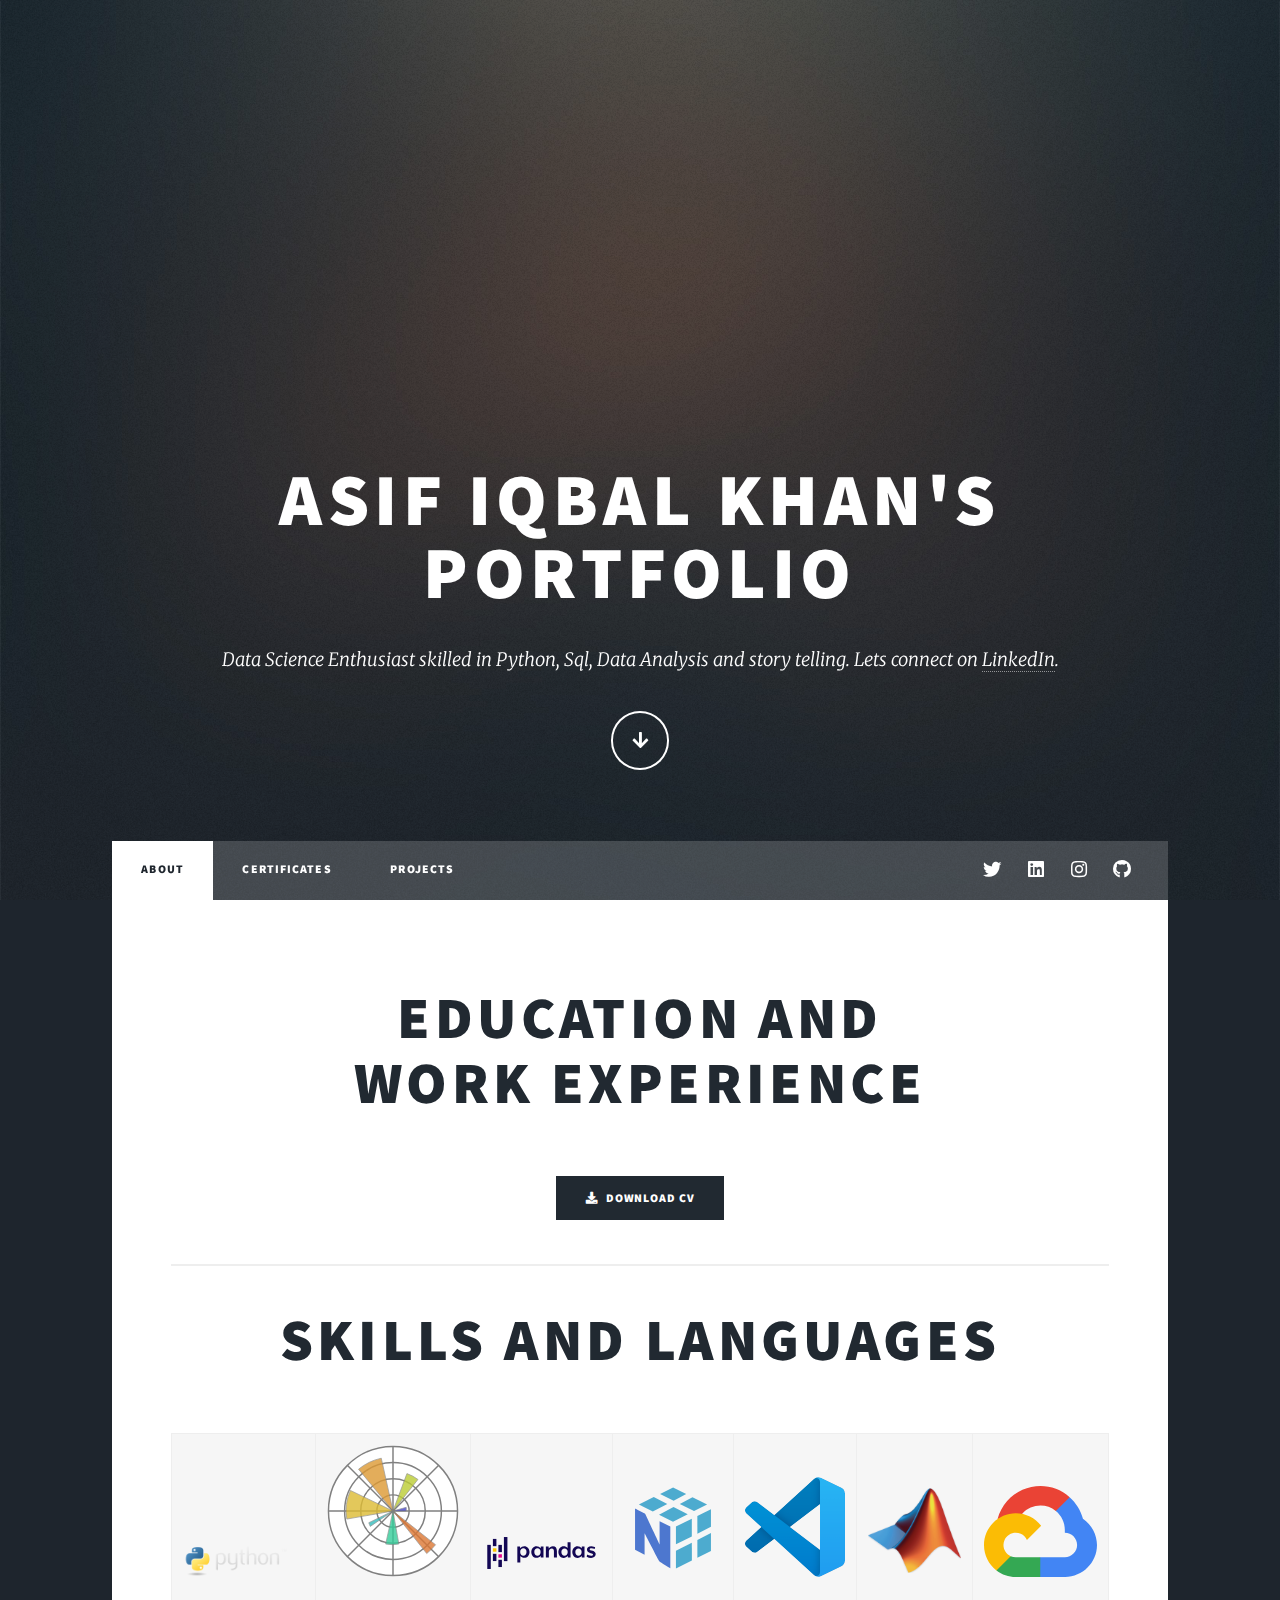
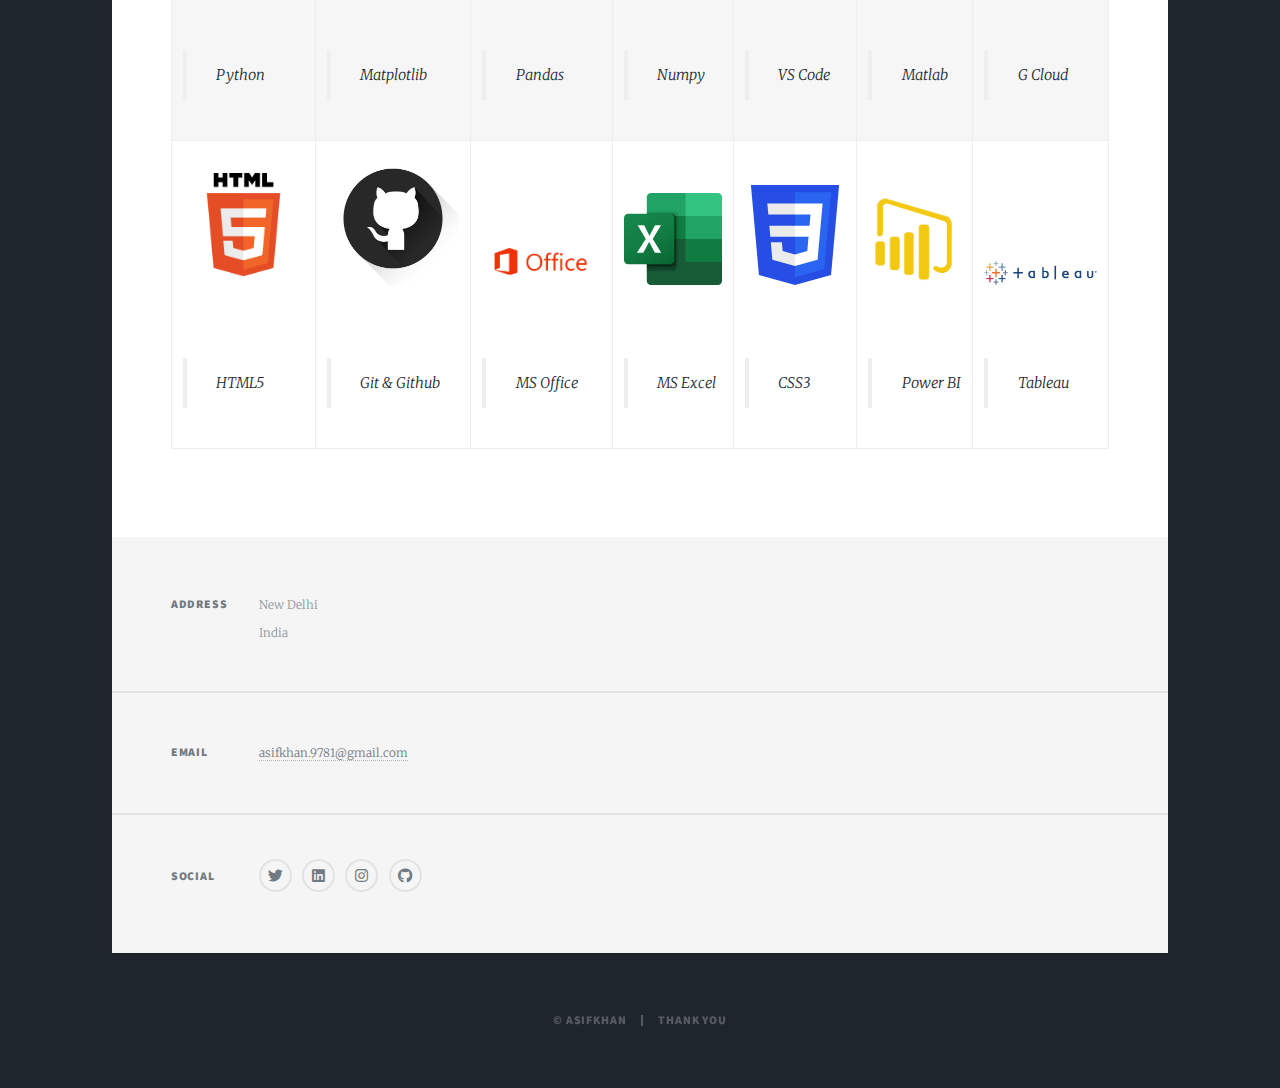
<file: index.html>
<!DOCTYPE HTML>

<html>
	<head>
		<title>ASIF the ENGINEER</title>
		<link rel="icon" type="image/x-icon" href="images/icons8-a-16.png">
		<meta charset="utf-8" />
		<meta name="viewport" content="width=device-width, initial-scale=1, user-scalable=no" />
		<link rel="stylesheet" href="assets/css/main.css" />
		<noscript><link rel="stylesheet" href="assets/css/noscript.css" /></noscript>
	</head>
	<body class="is-preload">

		<!-- Wrapper -->
			<div id="wrapper" class="fade-in">

				<!-- Intro -->
					<div id="intro">
						<h1>Asif Iqbal Khan's<br />
						Portfolio</h1>
						<p>Data Science Enthusiast skilled in Python, Sql, Data Analysis and story telling. Lets connect on <a href="https://www.linkedin.com/in/asif-khan-6b4931161/
							">LinkedIn</a>.<br />
						</a></p>
						<ul class="actions">
							<li><a href="#header" class="button icon solid solo fa-arrow-down scrolly">Continue</a></li>
						</ul>
					</div>

				<!-- Header -->
					<header id="header">
						<a href="index.html" class="logo">Profile</a>
					</header>

				<!-- Nav -->
					<nav id="nav">
						<ul class="links">
							<li class="active"><a href="index.html">About</a></li>
							<li><a href="certificates.html">Certificates</a></li>
							<li><a href="projects.html">Projects</a></li>
						</ul>
						<ul class="icons">
							<li><a href="https://twitter.com/9781Asifkhan" class="icon brands alt fa-twitter"><span class="label">Twitter</span></a></li>
							<li><a href="https://www.linkedin.com/in/asif-khan-6b4931161" class="icon brands alt fa-linkedin"><span class="label">linkedin</span></a></li>
							<li><a href="https://www.instagram.com/asifkhan.786/" class="icon brands alt fa-instagram"><span class="label">Instagram</span></a></li>
							<li><a href="https://github.com/ASIF-I-KHAN" class="icon brands alt fa-github"><span class="label">GitHub</span></a></li>
						</ul>
					</nav>

				<!-- Main -->
					<div id="main">

						<!-- Post -->
						<section class="post">
							<header class="major">
								<h1>Education and <br />
								Work Experience</h1>
							</header>
						    <p style="text-align:center;"> 
								<a href="https://drive.google.com/file/d/19KxwJ1ZksfQWFEI_hyEETud7KN73Kwyh/view?usp=sharing" target="_blank" class="button primary icon solid fa-download">Download CV</a>
							</p>
<hr>
						<section class="post">
							<header class="major">
								<h1>Skills and Languages <br />
								</h1>
							</header>	
						</section>	
						   <div class="table-wrapper">	 
						       <table class="alt">
								    <tr>
								       <td>
										  <a href="https://www.python.org/" target="_blank" class="image fit"><img src="images/python-logo.png" alt="" /><p style="text-align:centre;"></a>
										   <blockquote>Python</blockquote> 
											
									   </td>
								       <td>
										  <a href="https://matplotlib.org/" target="_blank" class="image fit"><img src="images/matplotlib-logo.svg" alt="" /><p style="text-align:centre;"></a> 
										  <blockquote>Matplotlib</blockquote>
									   </td>
								       <td>
										  <a href="https://pandas.pydata.org/" target="_blank" class="image fit"><img src="images/pandas-logo.svg" alt="" /><p style="text-align:centre;"></a> 
											<blockquote>Pandas</blockquote>
									   </td>
								       <td> 
										  <a href="https://numpy.org//" target="_blank" class="image fit"><img src="images/numpy-logo.svg" alt="" /><p style="text-align:centre;"></a> 
											<blockquote>Numpy</blockquote>
									   </td>
									   <td> 
										  <a href="https://code.visualstudio.com/" target="_blank" class="image fit"><img src="images/visual-studio-code.svg" alt="" /><p style="text-align:centre;"></a> 
											<blockquote>VS Code</blockquote>
									  </td>
									  <td>
										  <a href="https://in.mathworks.com/?s_tid=gn_logo" target="_blank" class="image fit"><img src="images/matlab-logo.png" alt="" /><p style="text-align:centre;"></a> 
											<blockquote>Matlab</blockquote>
									  </td>  
									  <td>
										<a href="https://cloud.google.com/" target="_blank" class="image fit"><img src="images/googlecloud-logo.svg" alt="" /><p style="text-align:centre;"></a> 
											<blockquote>G Cloud</blockquote>
									</td>
								    </tr>


								    <tr>
								      <td>
										<a href="https://html.com/document/" target="_blank" class="image fit"><img src="images/html-logo.png" alt="" /><p style="text-align:centre;"></a>
											<blockquote>HTML5</blockquote> 
									  </td>
								      <td>
										<a href="https://github.com/about" target="_blank" class="image fit"><img src="images/github-logo.png" alt="" /><p style="text-align:centre;"></a>
											<blockquote>Git &amp; Github</blockquote> 
									  </td>
								      <td>
										<a href="https://www.office.com/" target="_blank" class="image fit"><img src="images/office-logo.png" alt="" /><p style="text-align:centre;"></a> 
											<blockquote>MS Office</blockquote>
									  </td>
									  <td>
										<a href="https://www.microsoft.com/en-us/microsoft-365/excel" target="_blank" class="image fit"><img src="images/excel-logo.svg" alt="" /><p style="text-align:centre;"></a> 
											<blockquote>MS Excel</blockquote>
									  </td>
									  <td>
										<a href="https://www.css3.info/" target="_blank" class="image fit"><img src="images/css3-logo.svg" alt="" /><p style="text-align:centre;"></a> 
											<blockquote>CSS3</blockquote>
									  </td>
									  <td>
										<a href="https://powerbi.microsoft.com/en-us/" target="_blank" class="image fit"><img src="images/Powerbi-logo.png" alt="" /><p style="text-align:centre;"></a> 
											<blockquote>Power BI</blockquote>
									  </td>
									  <td>
										<a href="https://www.tableau.com/" target="_blank" class="image fit"><img src="images/Tableau-logo.png" alt="" /><p style="text-align:centre;"></a>
											 <blockquote>Tableau</blockquote>
									  </td>
								    </tr>
							    </table>
							</div>	

					</div>

				<!-- Footer -->
					<footer id="footer">
						<section class="split contact">
							<section class="alt">
								<h3>Address</h3>
								<p>New Delhi <br />
									India</p>
							</section>
							
							<section>
								<h3>Email</h3>
								<p><a href="#">asifkhan.9781@gmail.com</a></p>
							</section>
							<section>
								<h3>Social</h3>
								<ul class="icons alt">
									<li><a href="https://twitter.com/9781Asifkhan" class="icon brands alt fa-twitter"><span class="label">Twitter</span></a></li>
									<li><a href="https://www.linkedin.com/in/asif-khan-6b4931161" class="icon brands alt fa-linkedin"><span class="label">linkedin</span></a></li>
									<li><a href="https://www.instagram.com/asifkhan.786/" class="icon brands alt fa-instagram"><span class="label">Instagram</span></a></li>
									<li><a href="https://github.com/ASIF-I-KHAN" class="icon brands alt fa-github"><span class="label">GitHub</span></a></li>
								</ul>
							</section>
						</section>
					</footer>

					<div id="copyright">
						<ul><li>&copy; Asifkhan</li><li>Thank You </a></li></ul>
					</div>
					

			</div>

		<!-- Scripts -->
			<script src="assets/js/jquery.min.js"></script>
			<script src="assets/js/jquery.scrollex.min.js"></script>
			<script src="assets/js/jquery.scrolly.min.js"></script>
			<script src="assets/js/browser.min.js"></script>
			<script src="assets/js/breakpoints.min.js"></script>
			<script src="assets/js/util.js"></script>
			<script src="assets/js/main.js"></script>

	</body>
</html>
</file>
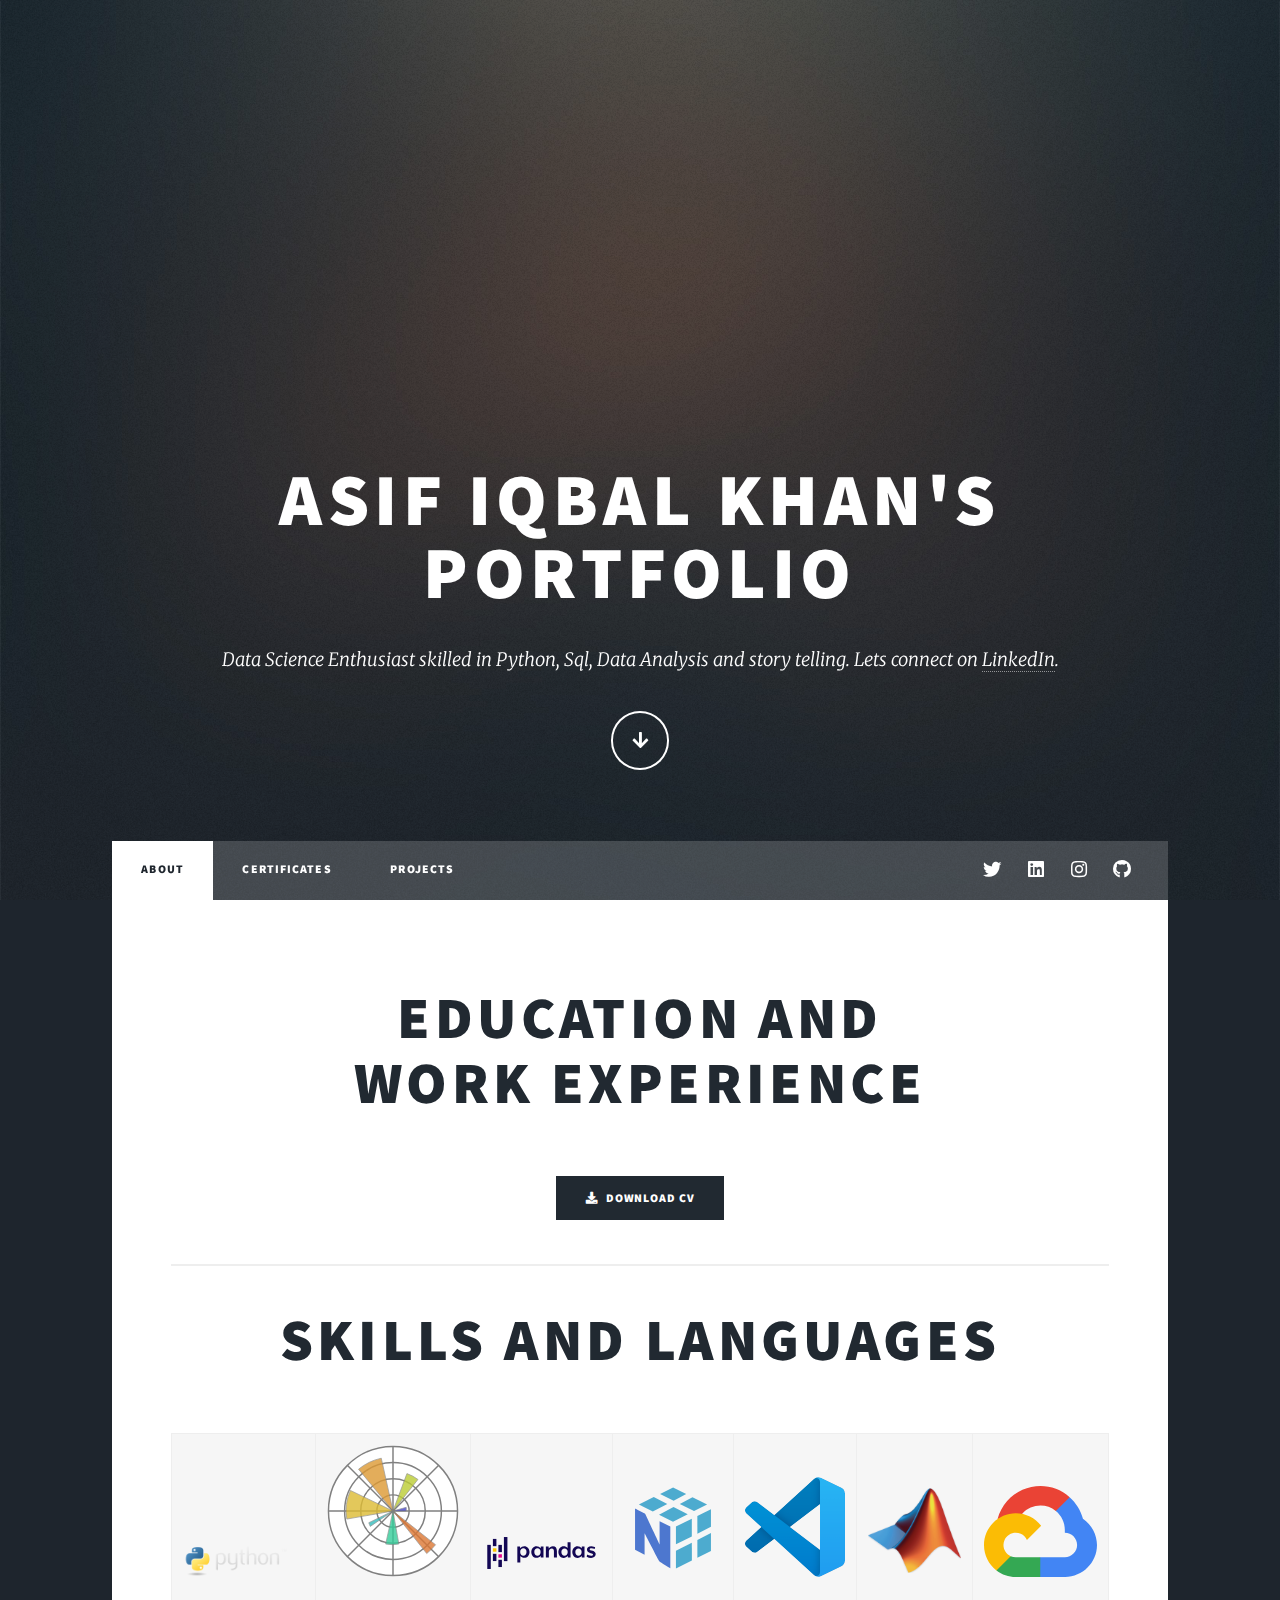
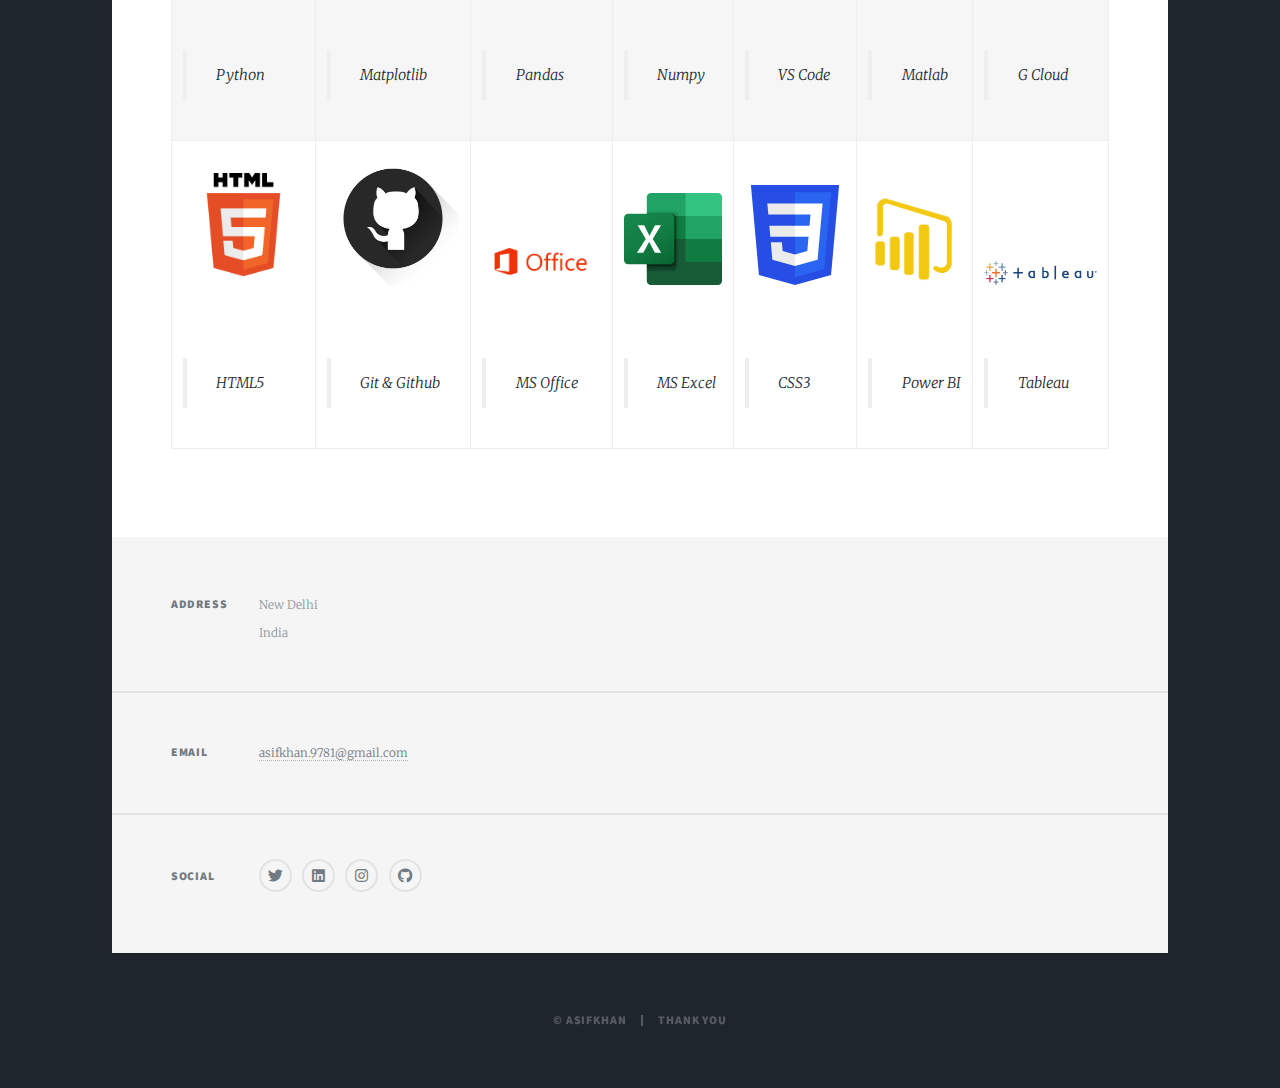
<file: about.html>
<!DOCTYPE HTML>

<html>
	<head>
		<title>ASIF the ENGINEER</title>
		<link rel="icon" type="image/x-icon" href="images/icons8-a-16.png">
		<meta charset="utf-8" />
		<meta name="viewport" content="width=device-width, initial-scale=1, user-scalable=no" />
		<link rel="stylesheet" href="assets/css/main.css" />
		<noscript><link rel="stylesheet" href="assets/css/noscript.css" /></noscript>
	</head>
	<body class="is-preload">

		<!-- Wrapper -->
			<div id="wrapper" class="fade-in">

				<!-- Intro -->
					<div id="intro">
						<h1>Asif Iqbal Khan's<br />
						Portfolio</h1>
						<p>Data Science Enthusiast skilled in Python, Sql, Data Analysis and story telling. Lets connect on <a href="https://www.linkedin.com/in/asif-khan-6b4931161/
							">LinkedIn</a>.<br />
						</a></p>
						<ul class="actions">
							<li><a href="#header" class="button icon solid solo fa-arrow-down scrolly">Continue</a></li>
						</ul>
					</div>

				<!-- Header -->
					<header id="header">
						<a href="about.html" class="logo">Profile</a>
					</header>

				<!-- Nav -->
					<nav id="nav">
						<ul class="links">
							<li class="active"><a href="about.html">About</a></li>
							<li><a href="certificates.html">Certificates</a></li>
							<li><a href="projects.html">Projects</a></li>
						</ul>
						<ul class="icons">
							<li><a href="https://twitter.com/9781Asifkhan" class="icon brands alt fa-twitter"><span class="label">Twitter</span></a></li>
							<li><a href="https://www.linkedin.com/in/asif-khan-6b4931161" class="icon brands alt fa-linkedin"><span class="label">linkedin</span></a></li>
							<li><a href="https://www.instagram.com/asifkhan.786/" class="icon brands alt fa-instagram"><span class="label">Instagram</span></a></li>
							<li><a href="https://github.com/ASIF-I-KHAN" class="icon brands alt fa-github"><span class="label">GitHub</span></a></li>
						</ul>
					</nav>

				<!-- Main -->
					<div id="main">

						<!-- Post -->
						<section class="post">
							<header class="major">
								<h1>Education and <br />
								Work Experience</h1>
							</header>
						    <p style="text-align:center;"> 
								<a href="https://drive.google.com/file/d/19KxwJ1ZksfQWFEI_hyEETud7KN73Kwyh/view?usp=sharing" target="_blank" class="button primary icon solid fa-download">Download CV</a>
							</p>
<hr>
						<section class="post">
							<header class="major">
								<h1>Skills and Languages <br />
								</h1>
							</header>	
						</section>	
						   <div class="table-wrapper">	 
						       <table class="alt">
								    <tr>
								       <td>
										  <a href="https://www.python.org/" target="_blank" class="image fit"><img src="images/python-logo.png" alt="" /><p style="text-align:centre;"></a>
										   <blockquote>Python</blockquote> 
											
									   </td>
								       <td>
										  <a href="https://matplotlib.org/" target="_blank" class="image fit"><img src="images/matplotlib-logo.svg" alt="" /><p style="text-align:centre;"></a> 
										  <blockquote>Matplotlib</blockquote>
									   </td>
								       <td>
										  <a href="https://pandas.pydata.org/" target="_blank" class="image fit"><img src="images/pandas-logo.svg" alt="" /><p style="text-align:centre;"></a> 
											<blockquote>Pandas</blockquote>
									   </td>
								       <td> 
										  <a href="https://numpy.org//" target="_blank" class="image fit"><img src="images/numpy-logo.svg" alt="" /><p style="text-align:centre;"></a> 
											<blockquote>Numpy</blockquote>
									   </td>
									   <td> 
										  <a href="https://code.visualstudio.com/" target="_blank" class="image fit"><img src="images/visual-studio-code.svg" alt="" /><p style="text-align:centre;"></a> 
											<blockquote>VS Code</blockquote>
									  </td>
									  <td>
										  <a href="https://in.mathworks.com/?s_tid=gn_logo" target="_blank" class="image fit"><img src="images/matlab-logo.png" alt="" /><p style="text-align:centre;"></a> 
											<blockquote>Matlab</blockquote>
									  </td>  
									  <td>
										<a href="https://cloud.google.com/" target="_blank" class="image fit"><img src="images/googlecloud-logo.svg" alt="" /><p style="text-align:centre;"></a> 
											<blockquote>G Cloud</blockquote>
									</td>
								    </tr>


								    <tr>
								      <td>
										<a href="https://html.com/document/" target="_blank" class="image fit"><img src="images/html-logo.png" alt="" /><p style="text-align:centre;"></a>
											<blockquote>HTML5</blockquote> 
									  </td>
								      <td>
										<a href="https://github.com/about" target="_blank" class="image fit"><img src="images/github-logo.png" alt="" /><p style="text-align:centre;"></a>
											<blockquote>Git &amp; Github</blockquote> 
									  </td>
								      <td>
										<a href="https://www.office.com/" target="_blank" class="image fit"><img src="images/office-logo.png" alt="" /><p style="text-align:centre;"></a> 
											<blockquote>MS Office</blockquote>
									  </td>
									  <td>
										<a href="https://www.microsoft.com/en-us/microsoft-365/excel" target="_blank" class="image fit"><img src="images/excel-logo.svg" alt="" /><p style="text-align:centre;"></a> 
											<blockquote>MS Excel</blockquote>
									  </td>
									  <td>
										<a href="https://www.css3.info/" target="_blank" class="image fit"><img src="images/css3-logo.svg" alt="" /><p style="text-align:centre;"></a> 
											<blockquote>CSS3</blockquote>
									  </td>
									  <td>
										<a href="https://powerbi.microsoft.com/en-us/" target="_blank" class="image fit"><img src="images/Powerbi-logo.png" alt="" /><p style="text-align:centre;"></a> 
											<blockquote>Power BI</blockquote>
									  </td>
									  <td>
										<a href="https://www.tableau.com/" target="_blank" class="image fit"><img src="images/Tableau-logo.png" alt="" /><p style="text-align:centre;"></a>
											 <blockquote>Tableau</blockquote>
									  </td>
								    </tr>
							    </table>
							</div>	

					</div>

				<!-- Footer -->
					<footer id="footer">
						<section class="split contact">
							<section class="alt">
								<h3>Address</h3>
								<p>New Delhi <br />
									India</p>
							</section>
							
							<section>
								<h3>Email</h3>
								<p><a href="#">asifkhan.9781@gmail.com</a></p>
							</section>
							<section>
								<h3>Social</h3>
								<ul class="icons alt">
									<li><a href="https://twitter.com/9781Asifkhan" class="icon brands alt fa-twitter"><span class="label">Twitter</span></a></li>
									<li><a href="https://www.linkedin.com/in/asif-khan-6b4931161" class="icon brands alt fa-linkedin"><span class="label">linkedin</span></a></li>
									<li><a href="https://www.instagram.com/asifkhan.786/" class="icon brands alt fa-instagram"><span class="label">Instagram</span></a></li>
									<li><a href="https://github.com/ASIF-I-KHAN" class="icon brands alt fa-github"><span class="label">GitHub</span></a></li>
								</ul>
							</section>
						</section>
					</footer>

					<div id="copyright">
						<ul><li>&copy; Asifkhan</li><li>Thank You </a></li></ul>
					</div>
					

			</div>

		<!-- Scripts -->
			<script src="assets/js/jquery.min.js"></script>
			<script src="assets/js/jquery.scrollex.min.js"></script>
			<script src="assets/js/jquery.scrolly.min.js"></script>
			<script src="assets/js/browser.min.js"></script>
			<script src="assets/js/breakpoints.min.js"></script>
			<script src="assets/js/util.js"></script>
			<script src="assets/js/main.js"></script>

	</body>
</html>
</file>
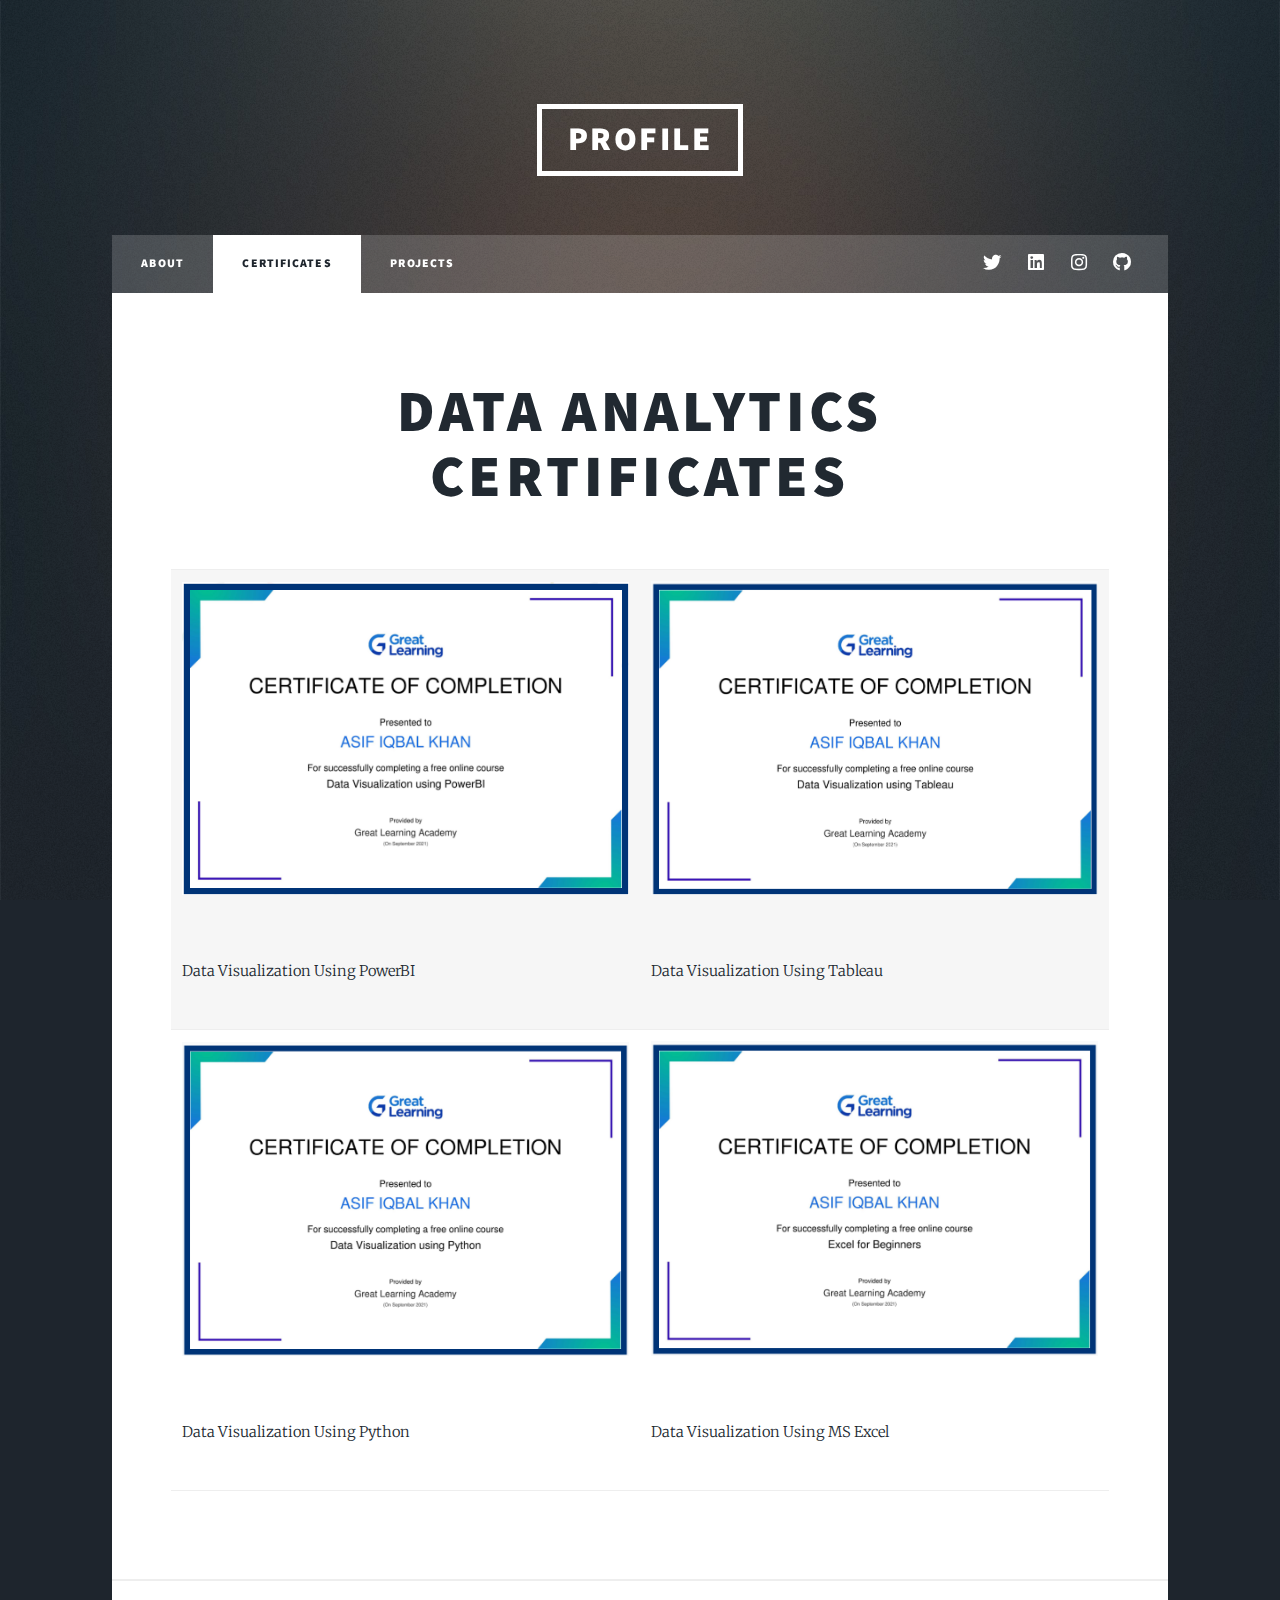
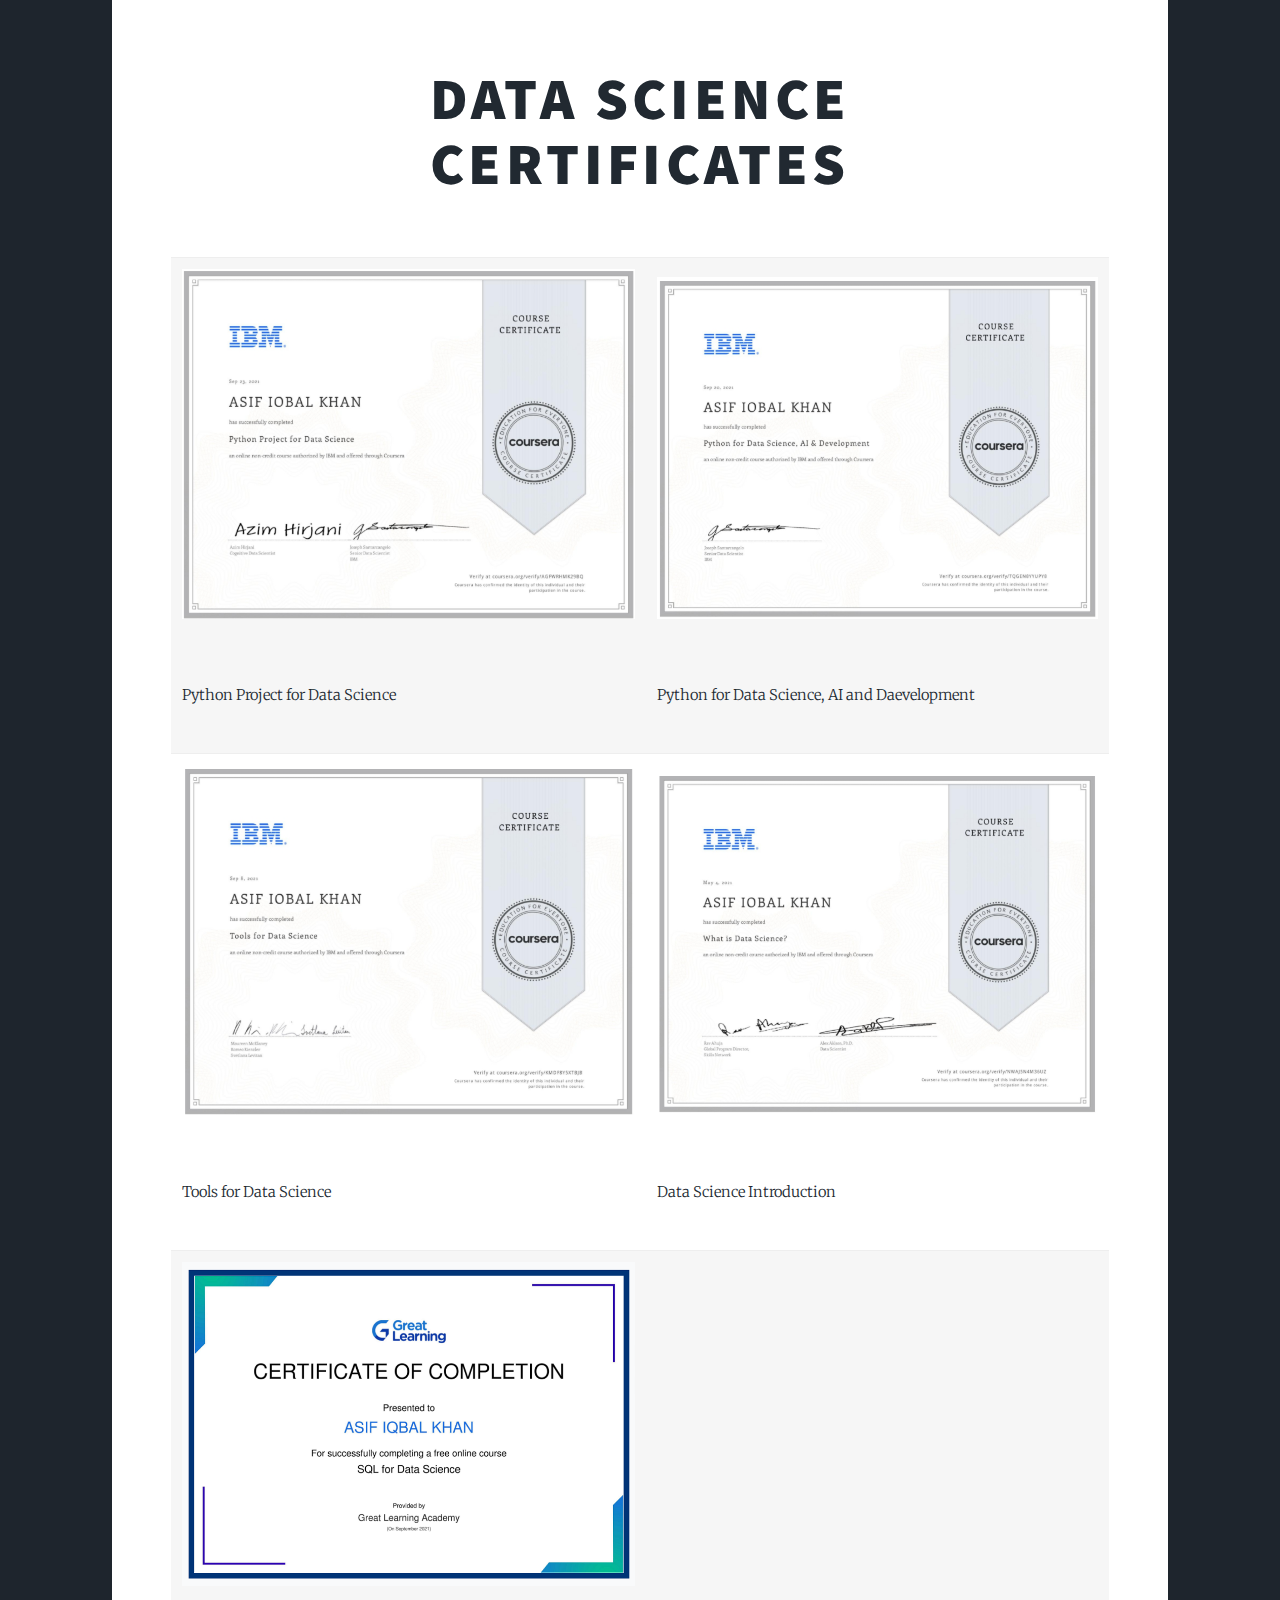
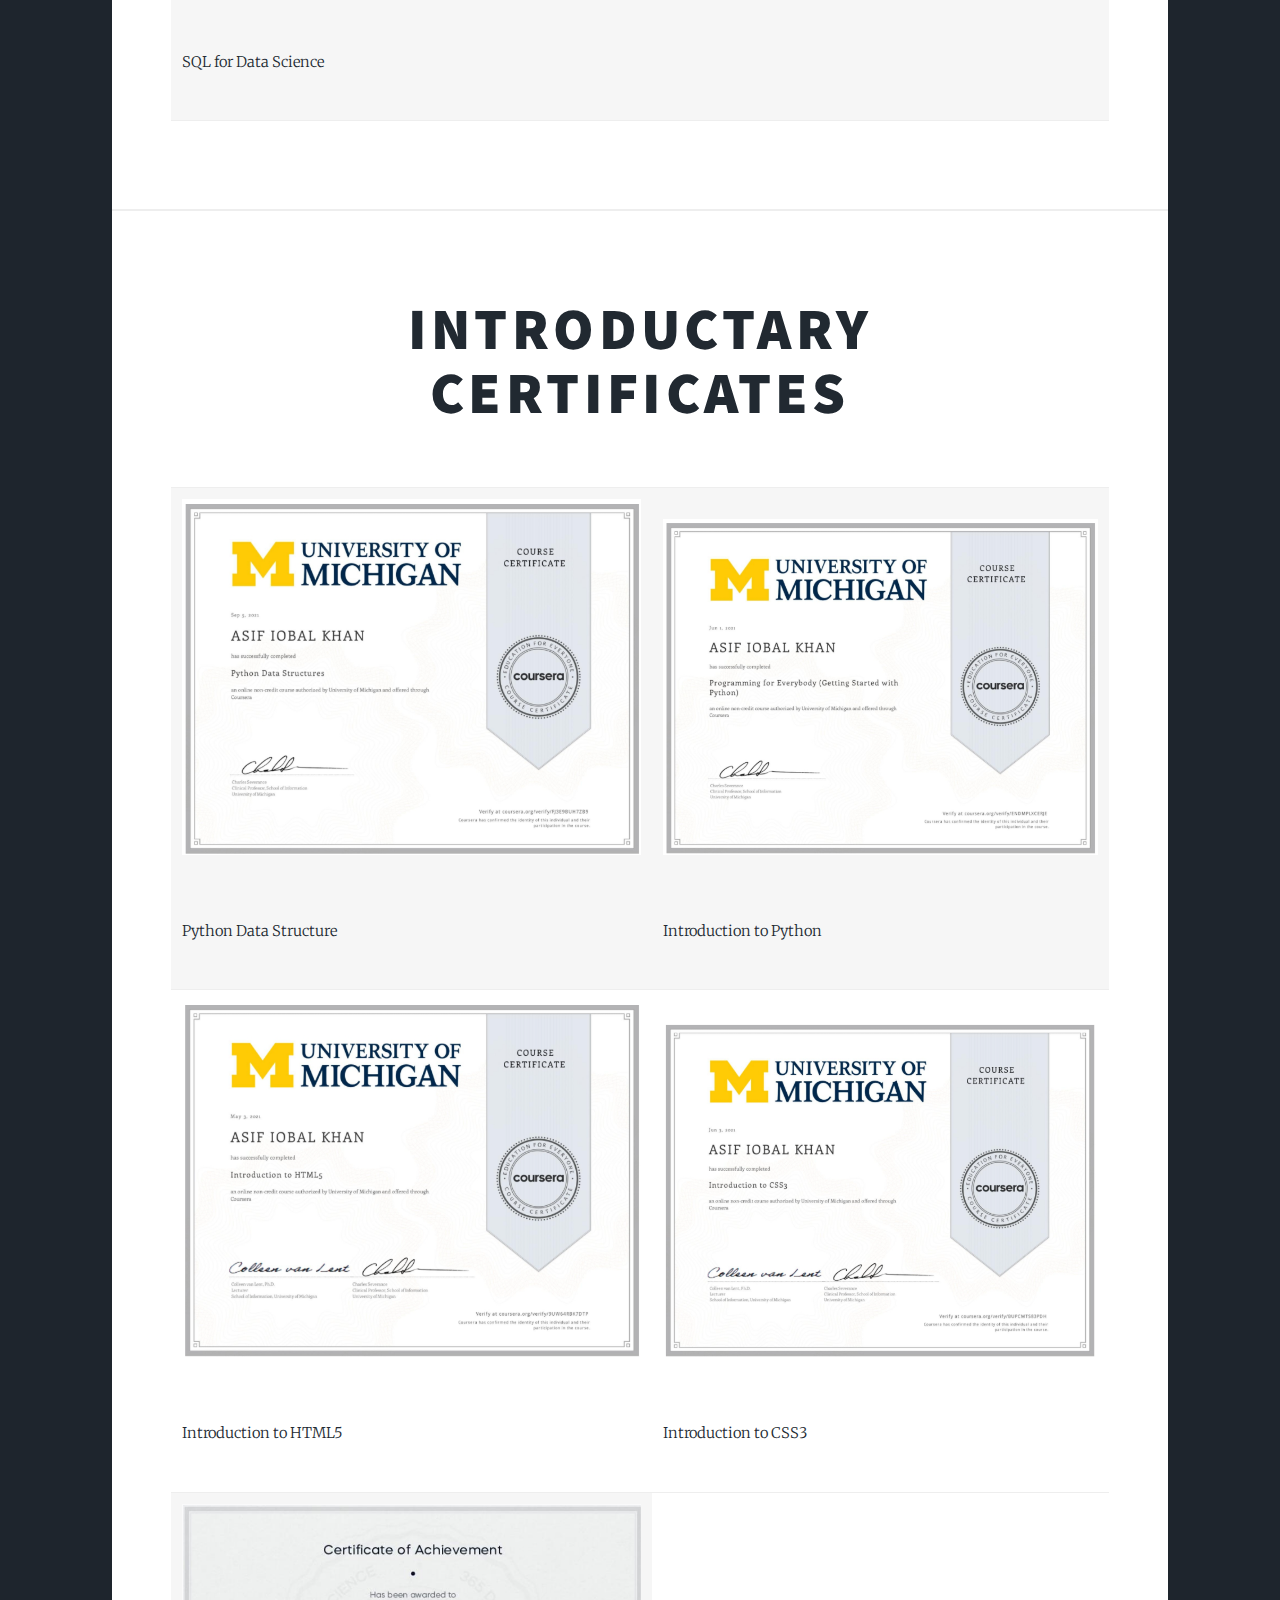
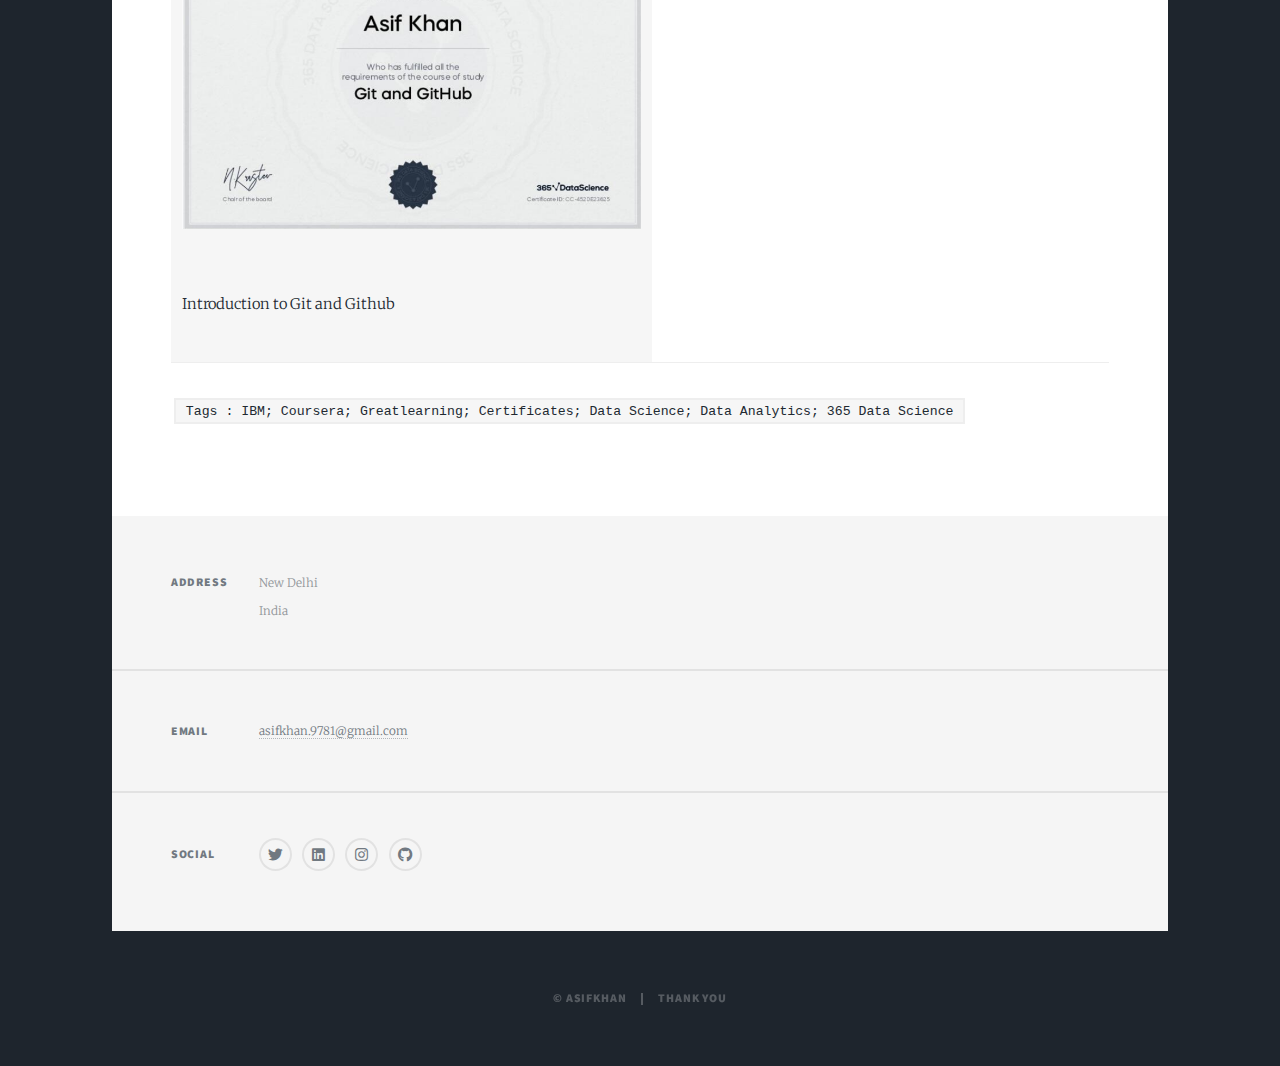
<file: certificates.html>
<!DOCTYPE HTML>
<html>
	<head>
		<title>Certificates of Asif Iqbal KHAN</title>
		<link rel="icon" type="image/x-icon" href="images/icons8-a-16.png">
		<meta charset="utf-8" />
		<meta name="viewport" content="width=device-width, initial-scale=1, user-scalable=no" />
		<link rel="stylesheet" href="assets/css/main.css" />
		<noscript><link rel="stylesheet" href="assets/css/noscript.css" /></noscript>
	</head>
	<body class="is-preload">

		<!-- Wrapper -->
			<div id="wrapper">

				<!-- Header -->
					<header id="header">
						<a href="index.html" class="logo">Profile</a>
					</header>

				<!-- Nav -->
					<nav id="nav">
						<ul class="links">
							<li><a href="index.html">About</a></li>
							<li class="active"><a href="certificates.html">Certificates</a></li>
							<li><a href="projects.html">Projects</a></li>
						</ul>
						<ul class="icons">
							<li><a href="https://twitter.com/9781Asifkhan" class="icon brands alt fa-twitter"><span class="label">Twitter</span></a></li>
							<li><a href="https://www.linkedin.com/in/asif-khan-6b4931161" class="icon brands alt fa-linkedin"><span class="label">linkedin</span></a></li>
							<li><a href="https://www.instagram.com/asifkhan.786/" class="icon brands alt fa-instagram"><span class="label">Instagram</span></a></li>
							<li><a href="https://github.com/ASIF-I-KHAN" class="icon brands alt fa-github"><span class="label">GitHub</span></a></li>
						</ul>
					</nav>

				<!-- Main -->
					<div id="main">

						<!-- Post -->
							<section class="post">
								<header class="major">
									
									<h1>Data Analytics<br />
									 Certificates</h1>
									<p> </p>
								</header>
								
								   				 
								 <table>
										<tbody>
										<tr>
										<td><a href="https://olympus1.mygreatlearning.com/course_certificate/VLEIFHKX" target="_blank" class="image main"><img src="images/datavisualizationusingpowerbi.png" alt="" /></a>
											<p> Data Visualization Using PowerBI </p>
										</td>
										<td><a href="https://olympus1.mygreatlearning.com/course_certificate/ACEPWURT" target="_blank" class="image main"><img src="images/datavisualizationusingtableau.png" alt="" /></a>
											<p> Data Visualization Using Tableau </p>
										</td>
										</tr>
										<tr>
										<td><a href="https://olympus1.mygreatlearning.com/course_certificate/OERMTDSO" target="_blank" class="image main"><img src="images/datavisualizationusingpython.png" alt="" /></a>
											<p> Data Visualization Using Python  </p>
										</td>
										<td><a href="https://olympus1.mygreatlearning.com/course_certificate/QGHOYWYL" target="_blank" class="image main"><img src="images/msexcel.png" alt="" /></a>
											<p> Data Visualization Using MS Excel  </p></td>
										</tr>
										
										</tbody>
									</table>		
							</section>
                        <!-- Post -->
							<section class="post">
								<header class="major">
									
									<h1>Data Science<br />
									 Certificates</h1>
									<p> </p>
								</header>
								
								   				 
								 <table>
										<tbody>
										<tr>
										<td><a href="https://coursera.org/share/c3cd242a4743d6ff133937347debb322" target="_blank" class="image main"><img src="images/pythonprojectfordatascience.png" alt="" /></a>
											<p> Python Project for Data Science </p>
										</td>
										<td><a href="https://coursera.org/share/bde61e6a8bf787391c611cd8d1c2cf48" target="_blank" class="image main"><img src="images/pythonfordsai.png" alt="" /></a>
											<p> Python for Data Science, AI and Daevelopment </p>
										</td>
										</tr>
										<tr>
										<td><a href="https://coursera.org/share/2f84822437fc518cda90ab99e95f7768" target="_blank" class="image main"><img src="images/toolsfords.png" alt="" /></a>
											<p> Tools for Data Science  </p>
										</td>
										<td><a href="https://coursera.org/share/ebc651d19aac7c7d0825c5da3cf7e445" target="_blank" class="image main"><img src="images/dsintro.png" alt="" /></a>
											<p> Data Science Introduction  </p></td>
										</tr>
										<tr>
										<td><a href="https://olympus1.mygreatlearning.com/course_certificate/KMPZCTQR" target="_blank" class="image main"><img src="images/sqlfords.png" alt="" /></a>
											<p> SQL for Data Science   </p></td>
										<td>&nbsp;</td>
										</tr>
										</tbody>
									</table>		
							</section>
						<!-- Post -->
						<section class="post">
							<header class="major">
								
								<h1>Introductary<br />
								 Certificates</h1>
								<p> </p>
							</header>
							
												
							 <table>
									<tbody>
									<tr>
									<td><a href="https://coursera.org/share/b17910c1ceb217fbf596f159bc193338" target="_blank" class="image main"><img src="images/pythondatastructure.png" alt="" /></a>
										<p> Python Data Structure </p>
									</td>
									<td><a href="https://coursera.org/share/6a4254fa24b77a43b67a31a2331af296" target="_blank" class="image main"><img src="images/intropython.png" alt="" /></a>
										<p> Introduction to Python </p>
									</td>
									</tr>
									<tr>
									<td><a href="https://coursera.org/share/2f0bd3a590a1e59d835c1c5285e8fe15" target="_blank" class="image main"><img src="images/introhtml.png" alt="" /></a>
										<p> Introduction to HTML5  </p> 
									</td>
									<td><a href="https://coursera.org/share/ebc651d19aac7c7d0825c5da3cf7e445" target="_blank" class="image main"><img src="images/introcss.png" alt="" /></a>
										<p> Introduction to CSS3  </p>
									</td>
									</tr>
									<td><a href="https://learn.365datascience.com/c/805f375191/" target="_blank" class="image main"><img src="images/git.png" alt="" /></a>
										<p> Introduction to Git and Github  </p>
									</td>

									
									</tbody>
								</table>
								
								<p> <code>Tags : IBM; Coursera; Greatlearning; Certificates; Data Science; Data Analytics; 365 Data Science</code></p>
						</section>	
					</div>

				<!-- Footer -->
					<footer id="footer">
						<section class="split contact">
							<section class="alt">
								<h3>Address</h3>
								<p>New Delhi <br />
									India</p>
							</section>
							
							<section>
								<h3>Email</h3>
								<p><a href="#">asifkhan.9781@gmail.com</a></p>
							</section>
							<section>
								<h3>Social</h3>
								<ul class="icons alt">
									<li><a href="https://twitter.com/9781Asifkhan" class="icon brands alt fa-twitter"><span class="label">Twitter</span></a></li>
							        <li><a href="https://www.linkedin.com/in/asif-khan-6b4931161" class="icon brands alt fa-linkedin"><span class="label">linkedin</span></a></li>
							        <li><a href="https://www.instagram.com/asifkhan.786/" class="icon brands alt fa-instagram"><span class="label">Instagram</span></a></li>
							        <li><a href="https://github.com/ASIF-I-KHAN" class="icon brands alt fa-github"><span class="label">GitHub</span></a></li>
								</ul>
							</section>
						</section>
					</footer>

					<div id="copyright">
						<ul><li>&copy; Asifkhan</li><li>Thank You </a></li></ul>
					</div>

			</div>

		<!-- Scripts -->
			<script src="assets/js/jquery.min.js"></script>
			<script src="assets/js/jquery.scrollex.min.js"></script>
			<script src="assets/js/jquery.scrolly.min.js"></script>
			<script src="assets/js/browser.min.js"></script>
			<script src="assets/js/breakpoints.min.js"></script>
			<script src="assets/js/util.js"></script>
			<script src="assets/js/main.js"></script>

	</body>
</html>
</file>
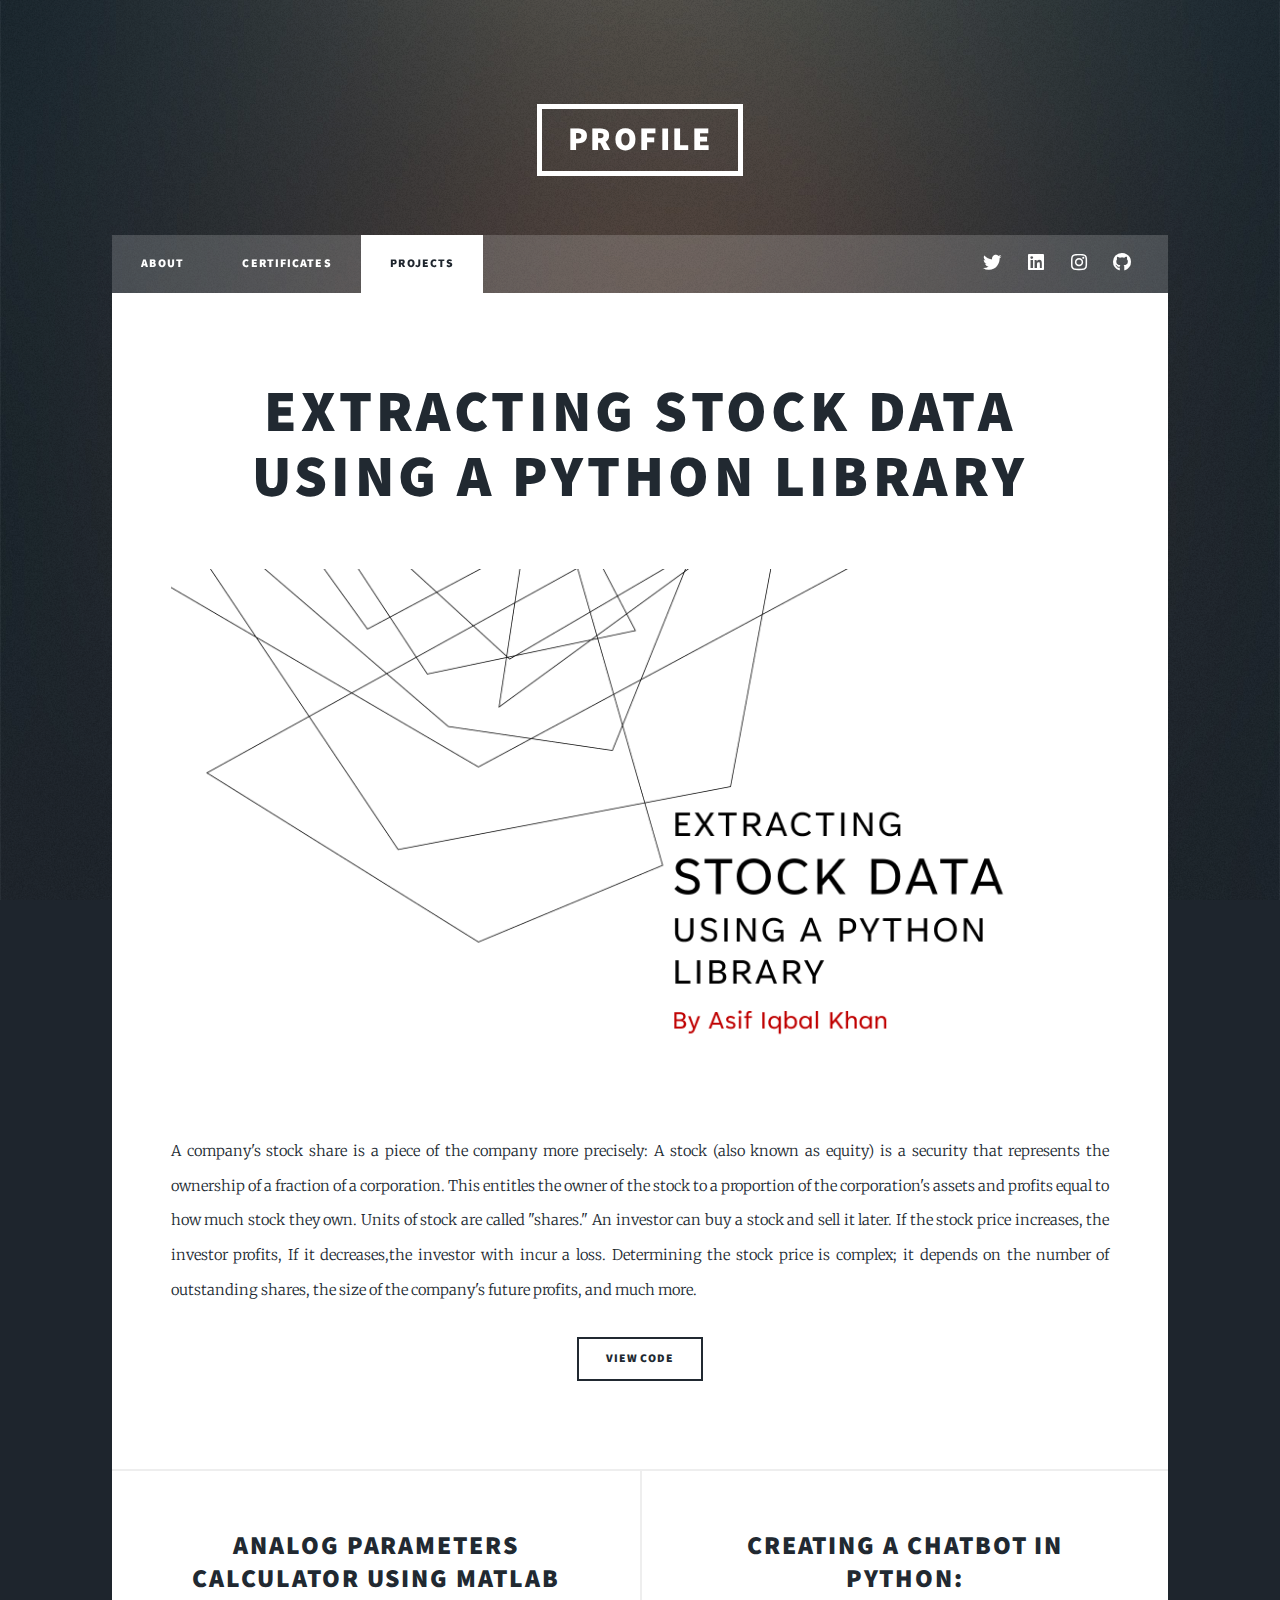
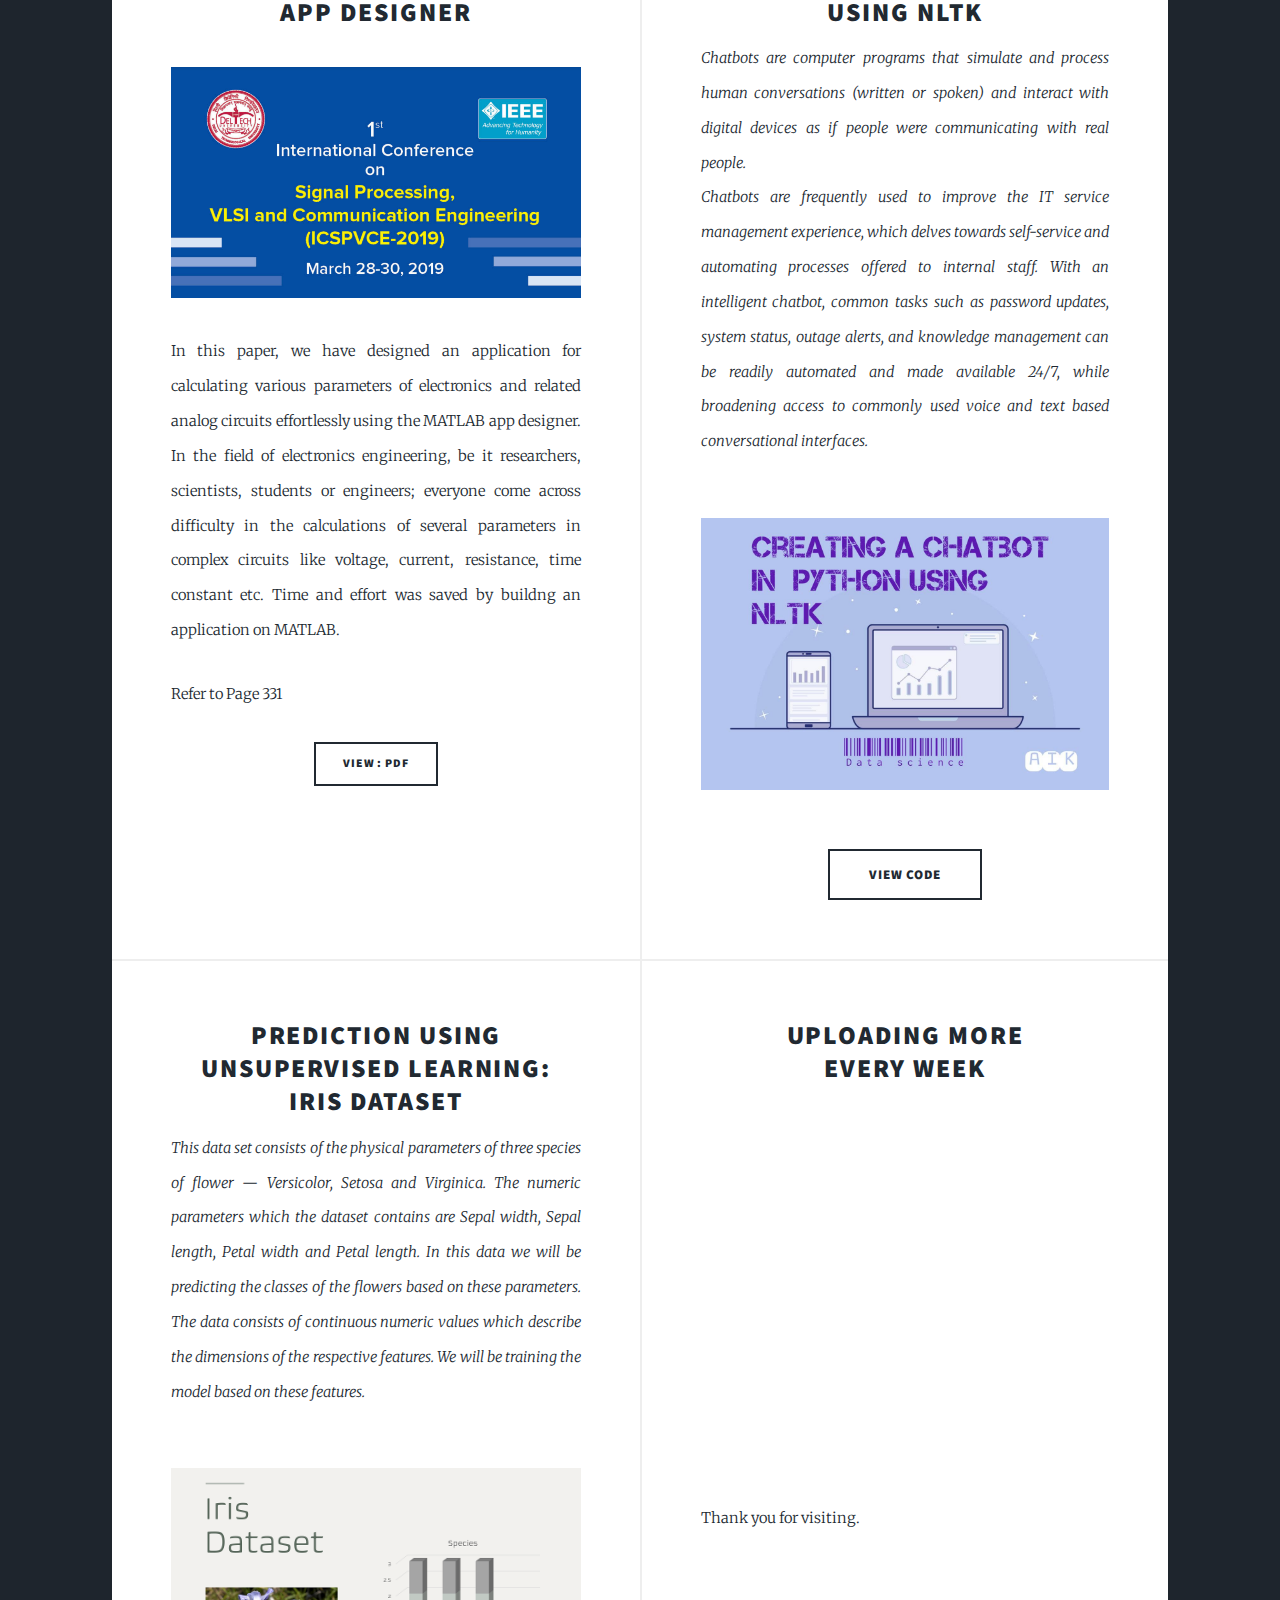
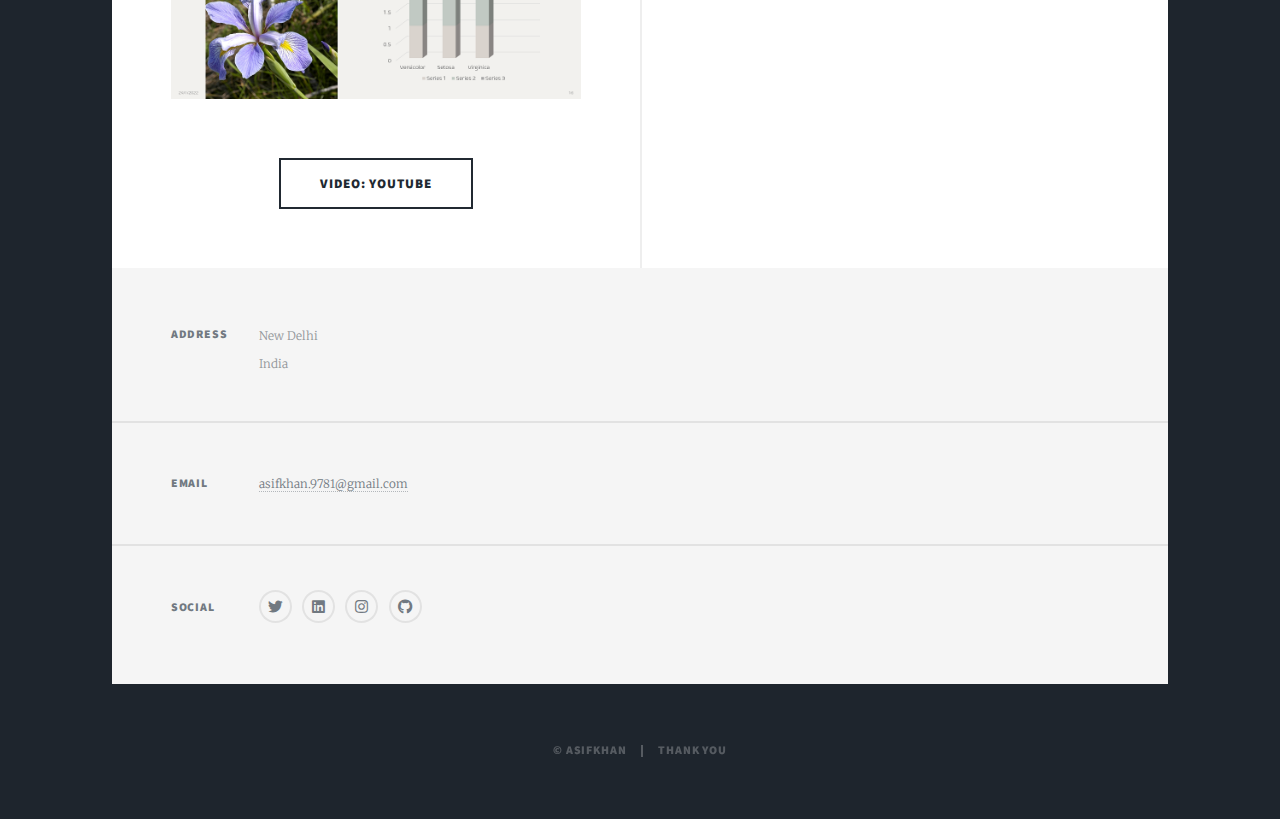
<file: projects.html>
<!DOCTYPE HTML>
<html>
	<head>
		<title>Projects by Asif Iqbal Khan</title>
		<link rel="icon" type="image/x-icon" href="images/icons8-a-16.png">
		<meta charset="utf-8" />
		<meta name="viewport" content="width=device-width, initial-scale=1, user-scalable=no" />
		<link rel="stylesheet" href="assets/css/main.css" />
		<noscript><link rel="stylesheet" href="assets/css/noscript.css" /></noscript>
	</head>
	<body class="is-preload">

		<!-- Wrapper -->
			<div id="wrapper">

				<!-- Header -->
					<header id="header">
						<a href="index.html" class="logo">Profile</a>
					</header>

				<!-- Nav -->
					<nav id="nav">
						<ul class="links">
							<li><a href="index.html">About</a></li>
							<li><a href="certificates.html">Certificates</a></li>
							<li class="active"><a href="projects.html">Projects</a></li>
						</ul>
						<ul class="icons">
							<li><a href="https://twitter.com/9781Asifkhan" class="icon brands alt fa-twitter"><span class="label">Twitter</span></a></li>
							<li><a href="https://www.linkedin.com/in/asif-khan-6b4931161" class="icon brands alt fa-linkedin"><span class="label">linkedin</span></a></li>
							<li><a href="https://www.instagram.com/asifkhan.786/" class="icon brands alt fa-instagram"><span class="label">Instagram</span></a></li>
							<li><a href="https://github.com/ASIF-I-KHAN" class="icon brands alt fa-github"><span class="label">GitHub</span></a></li>
						</ul>
					</nav>

				<!-- Main -->
					<div id="main">

						 <!-- Featured Post -->
						<article  class="post featured">
							<header class="major">
								
								<h2><a href="">Extracting Stock Data<br />
									Using a Python Library</a></h2>
							</header>
							<a href="" class="image fit"><img src="images/stockprice.png" alt="" /></a>
							<p>A company's stock share is a piece of the company more precisely:

								A stock (also known as equity) is a security that represents the ownership of a fraction of a corporation.
								This entitles the owner of the stock to a proportion of the corporation's assets and profits equal to how much stock they own. 
								Units of stock are called "shares."
								
								An investor can buy a stock and sell it later. If the stock price increases, the investor profits, If it decreases,the investor with incur a loss. 
								Determining the stock price is complex; it depends on the number of outstanding shares, the size of the company's future profits, and much more. 
							</p>
							<ul class="actions special">
								<li><a href="https://github.com/ASIF-I-KHAN/Extracting-Stock-Data-Using-a-Python-Library" target="_blank" class="button">View Code</a></li>
							</ul>
						</article>

					<!-- Posts -->
					<section class="posts">
						<article>
							<header>
								<h2><a href="https://drive.google.com/file/d/1ZbW0D0cDLRgLR1Cu48N5ZPm7XY_V_FjO/view" target="_blank">
									Analog Parameters Calculator using MATLAB App Designer</a></h2>
							</header>
							<a href="#" class="image fit"><img src="images/ieee.png" alt="" /></a>
							<p>In this paper, we have designed an application for calculating various parameters of electronics and
								related analog circuits effortlessly using the MATLAB app
								designer. In the field of electronics engineering, be it researchers,
								scientists, students or engineers; everyone come across difficulty in
								the calculations of several parameters in complex circuits like
								voltage, current, resistance, time constant etc. Time and effort was saved by buildng an application on MATLAB. 
								</p>
								<p> Refer to Page 331</p>
							<ul class="actions special">
								<li><a href="https://drive.google.com/file/d/1ZbW0D0cDLRgLR1Cu48N5ZPm7XY_V_FjO/view" target="_blank" class="button">View : PDF</a></li>
							</ul>
						</article>
					<!--Post-->	
						
						<article>
							<header >
								<h2><a href="https://medium.com/@asifkhan.9781/creating-a-chatbot-from-scratch-in-python-using-nltk-data-science-aik-b540d45cea6d" target="_blank">Creating a chatbot in Python:<br />
								Using NLTK</a></h2>
								<p>Chatbots are computer programs that simulate and process human conversations 
									(written or spoken) and interact with digital devices as if people were communicating 
									with real people.<br>
									Chatbots are frequently used to improve the IT service management experience, which delves 
									towards self-service and automating processes offered to internal staff. With an intelligent 
									chatbot, common tasks such as password updates, system status, outage alerts, and knowledge management
									 can be readily automated and made available 24/7,
									 while broadening access to commonly used voice and text based conversational interfaces.
								</p>
							</header>
							<a href="https://medium.com/@asifkhan.9781/creating-a-chatbot-from-scratch-in-python-using-nltk-data-science-aik-b540d45cea6d " target="_blank" class="image main"><img src="images/chatbot_thumnail.jpg" alt="" /></a>
							<ul class="actions special">
								<li><a href="https://github.com/ASIF-I-KHAN/chatbot" target="_blank" class="button large">View Code</a></li>
							</ul>
						</article>
					
					<!--Post-->	
						
					<article>
						<header >
							<h2><a href="https://github.com/ASIF-I-KHAN/EDA-Iris_dataset" target="_blank">Prediction Using Unsupervised Learning:<br />
							Iris Dataset</a></h2>
							<p>This data set consists of the physical parameters of three species of flower — Versicolor, Setosa and Virginica. The numeric parameters which the dataset contains are Sepal width, Sepal length, Petal width and Petal length.
								 In this data we will be predicting the classes of the flowers based on these parameters. The data consists of continuous numeric values which describe the dimensions of the respective features. We will be training the model based on these features.</p>
						</header>
						<a href="#" class="image main"><img src="images/iris.png" alt="" /></a>
						<ul class="actions special">
							<li><a href="https://youtu.be/thVeDDGTxdY" target="_blank" class="button large">Video: Youtube</a></li>
						</ul>
					</article>	
                    <!--Coming Soon-->
					<article>
						<header>
							
							<h2><a href="#">UPLOADING MORE<br />
							EVERY WEEK</a></h2>
						</header>
						
						<iframe src="https://giphy.com/embed/cge9nG7e7wKWbMm9cY" width="380" height="380" frameBorder="0" class="giphy-embed" allowFullScreen></iframe><p>Thank you for visiting.</p>
						
					</article>


					</div>

				<!-- Footer -->
				<footer id="footer">
					<section class="split contact">
						<section class="alt">
							<h3>Address</h3>
							<p>New Delhi <br />
								India</p>
						</section>
						
						<section>
							<h3>Email</h3>
							<p><a href="#">asifkhan.9781@gmail.com</a></p>
						</section>
						<section>
							<h3>Social</h3>
							<ul class="icons alt">
							<li><a href="https://twitter.com/9781Asifkhan" class="icon brands alt fa-twitter"><span class="label">Twitter</span></a></li>
							<li><a href="https://www.linkedin.com/in/asif-khan-6b4931161" class="icon brands alt fa-linkedin"><span class="label">linkedin</span></a></li>
							<li><a href="https://www.instagram.com/asifkhan.786/" class="icon brands alt fa-instagram"><span class="label">Instagram</span></a></li>
							<li><a href="https://github.com/ASIF-I-KHAN" class="icon brands alt fa-github"><span class="label">GitHub</span></a></li>
						</ul>
						</section>
					</section>
				</footer>

				<div id="copyright">
					<ul><li>&copy; Asifkhan</li><li>Thank You </a></li></ul>
				</div>

		</div>

			</div>

		<!-- Scripts -->
			<script src="assets/js/jquery.min.js"></script>
			<script src="assets/js/jquery.scrollex.min.js"></script>
			<script src="assets/js/jquery.scrolly.min.js"></script>
			<script src="assets/js/browser.min.js"></script>
			<script src="assets/js/breakpoints.min.js"></script>
			<script src="assets/js/util.js"></script>
			<script src="assets/js/main.js"></script>

	</body>
</html>
</file>
<file: assets/css/main.css>
@import url(fontawesome-all.min.css);
@import url("https://fonts.googleapis.com/css?family=Merriweather:300,700,300italic,700italic|Source+Sans+Pro:900");

/*
	Massively by HTML5 UP
	html5up.net | @ajlkn
	Free for personal and commercial use under the CCA 3.0 license (html5up.net/license)
*/

html, body, div, span, applet, object,
iframe, h1, h2, h3, h4, h5, h6, p, blockquote,
pre, a, abbr, acronym, address, big, cite,
code, del, dfn, em, img, ins, kbd, q, s, samp,
small, strike, strong, sub, sup, tt, var, b,
u, i, center, dl, dt, dd, ol, ul, li, fieldset,
form, label, legend, table, caption, tbody,
tfoot, thead, tr, th, td, article, aside,
canvas, details, embed, figure, figcaption,
footer, header, hgroup, menu, nav, output, ruby,
section, summary, time, mark, audio, video {
	margin: 0;
	padding: 0;
	border: 0;
	font-size: 100%;
	font: inherit;
	vertical-align: baseline;}

article, aside, details, figcaption, figure,
footer, header, hgroup, menu, nav, section {
	display: block;}

body {
	line-height: 1;
}

ol, ul {
	list-style: none;
}

blockquote, q {
	quotes: none;
}

	blockquote:before, blockquote:after, q:before, q:after {
		content: '';
		content: none;
	}

table {
	border-collapse: collapse;
	border-spacing: 0;
}

body {
	-webkit-text-size-adjust: none;
}

mark {
	background-color: transparent;
	color: inherit;
}

input::-moz-focus-inner {
	border: 0;
	padding: 0;
}

input, select, textarea {
	-moz-appearance: none;
	-webkit-appearance: none;
	-ms-appearance: none;
	appearance: none;
}

/* Basic */

	@-ms-viewport {
		width: device-width;
	}

	body {
		-ms-overflow-style: scrollbar;
	}

	@media screen and (max-width: 480px) {

		html, body {
			min-width: 320px;
		}

	}

	html {
		box-sizing: border-box;
	}

	*, *:before, *:after {
		box-sizing: inherit;
	}

	body {
		background-color: #1e252d;
	}

		body.is-preload *, body.is-preload *:before, body.is-preload *:after {
			-moz-animation: none !important;
			-webkit-animation: none !important;
			-ms-animation: none !important;
			animation: none !important;
			-moz-transition: none !important;
			-webkit-transition: none !important;
			-ms-transition: none !important;
			transition: none !important;
		}

/* Type */

	html {
		font-size: 16pt;
	}

		@media screen and (max-width: 1680px) {

			html {
				font-size: 12pt;
			}

		}

		@media screen and (max-width: 1280px) {

			html {
				font-size: 11pt;
			}

		}

		@media screen and (max-width: 360px) {

			html {
				font-size: 10pt;
			}

		}

	body {
		color: #212931;
	}

	body, input, select, textarea {
		font-family: "Merriweather", Georgia, serif;
		font-weight: 300;
		font-size: 1rem;
		line-height: 2.375;
	}

	a {
		-moz-transition: color 0.2s ease-in-out, background-color 0.2s ease-in-out, border-color 0.2s ease-in-out, box-shadow 0.2s ease-in-out;
		-webkit-transition: color 0.2s ease-in-out, background-color 0.2s ease-in-out, border-color 0.2s ease-in-out, box-shadow 0.2s ease-in-out;
		-ms-transition: color 0.2s ease-in-out, background-color 0.2s ease-in-out, border-color 0.2s ease-in-out, box-shadow 0.2s ease-in-out;
		transition: color 0.2s ease-in-out, background-color 0.2s ease-in-out, border-color 0.2s ease-in-out, box-shadow 0.2s ease-in-out;
		border-bottom: dotted 1px;
		text-decoration: none;
	}

		a:hover {
			border-bottom-color: transparent;
		}

	strong, b {
		font-weight: 600;
	}

	em, i {
		font-style: italic;
	}

	p {
		text-align: justify;
		margin: 0 0 2rem 0;
	}

	h1, h2, h3, h4, h5, h6 {
		font-family: "Source Sans Pro", Helvetica, sans-serif;
		font-weight: 900;
		line-height: 1.5;
		letter-spacing: 0.075em;
		text-transform: uppercase;
		margin: 0 0 1rem 0;
	}

		h1 a, h2 a, h3 a, h4 a, h5 a, h6 a {
			border-bottom: 0;
			color: inherit;
			text-decoration: none;
		}

	h1 {
		font-size: 4rem;
		line-height: 1.1;
		margin: 0 0 2rem 0;
	}

	h2 {
		font-size: 1.75rem;
		line-height: 1.3;
		margin: 0 0 1.5rem 0;
	}

	h3 {
		font-size: 1.25rem;
		margin: 0 0 1.5rem 0;
	}

	h4 {
		font-size: 1rem;
	}

	h5 {
		font-size: 0.9rem;
	}

	h6 {
		font-size: 0.8rem;
	}

	sub {
		font-size: 0.8rem;
		position: relative;
		top: 0.5rem;
	}

	sup {
		font-size: 0.8rem;
		position: relative;
		top: -0.5rem;
	}

	blockquote {
		border-left: solid 4px;
		font-style: italic;
		margin: 0 0 2rem 0;
		padding: 0.5rem 0 0.5rem 2rem;
	}

	code {
		border: solid 2px;
		font-family: "Courier New", monospace;
		font-size: 0.9rem;
		margin: 0 0.25rem;
		padding: 0.25rem 0.65rem;
	}

	pre {
		-webkit-overflow-scrolling: touch;
		font-family: "Courier New", monospace;
		font-size: 0.9rem;
		margin: 0 0 2rem 0;
	}

		pre code {
			display: block;
			line-height: 1.75;
			padding: 1rem 1.5rem;
			overflow-x: auto;
		}

	hr {
		border: 0;
		border-bottom: solid 2px;
		margin: 3rem 0;
	}

		hr.major {
			margin: 5rem 0;
		}

	.align-left {
		text-align: left;
	}

	.align-center {
		text-align: center;
	}

	.align-right {
		text-align: right;
	}

	input, select, textarea {
		color: #212931;
	}

	a {
		color: #212931;
		border-bottom-color: rgba(33, 41, 49, 0.5);
	}

		a:hover {
			border-bottom-color: transparent;
			color: #18bfef !important;
		}

	strong, b {
		color: #212931;
	}

	h1, h2, h3, h4, h5, h6 {
		color: #212931;
	}

	blockquote {
		border-left-color: #eeeeee;
	}

	code {
		background: rgba(220, 220, 220, 0.25);
		border-color: #eeeeee;
	}

	hr {
		border-bottom-color: #eeeeee;
	}

/* Row */

	.row {
		display: flex;
		flex-wrap: wrap;
		box-sizing: border-box;
		align-items: stretch;
	}

		.row > * {
			box-sizing: border-box;
		}

		.row.gtr-uniform > * > :last-child {
			margin-bottom: 0;
		}

		.row.aln-left {
			justify-content: flex-start;
		}

		.row.aln-center {
			justify-content: center;
		}

		.row.aln-right {
			justify-content: flex-end;
		}

		.row.aln-top {
			align-items: flex-start;
		}

		.row.aln-middle {
			align-items: center;
		}

		.row.aln-bottom {
			align-items: flex-end;
		}

		.row > .imp {
			order: -1;
		}

		.row > .col-1 {
			width: 8.33333%;
		}

		.row > .off-1 {
			margin-left: 8.33333%;
		}

		.row > .col-2 {
			width: 16.66667%;
		}

		.row > .off-2 {
			margin-left: 16.66667%;
		}

		.row > .col-3 {
			width: 25%;
		}

		.row > .off-3 {
			margin-left: 25%;
		}

		.row > .col-4 {
			width: 33.33333%;
		}

		.row > .off-4 {
			margin-left: 33.33333%;
		}

		.row > .col-5 {
			width: 41.66667%;
		}

		.row > .off-5 {
			margin-left: 41.66667%;
		}

		.row > .col-6 {
			width: 50%;
		}

		.row > .off-6 {
			margin-left: 50%;
		}

		.row > .col-7 {
			width: 58.33333%;
		}

		.row > .off-7 {
			margin-left: 58.33333%;
		}

		.row > .col-8 {
			width: 66.66667%;
		}

		.row > .off-8 {
			margin-left: 66.66667%;
		}

		.row > .col-9 {
			width: 75%;
		}

		.row > .off-9 {
			margin-left: 75%;
		}

		.row > .col-10 {
			width: 83.33333%;
		}

		.row > .off-10 {
			margin-left: 83.33333%;
		}

		.row > .col-11 {
			width: 91.66667%;
		}

		.row > .off-11 {
			margin-left: 91.66667%;
		}

		.row > .col-12 {
			width: 100%;
		}

		.row > .off-12 {
			margin-left: 100%;
		}

		.row.gtr-0 {
			margin-top: 0;
			margin-left: 0rem;
		}

			.row.gtr-0 > * {
				padding: 0 0 0 0rem;
			}

			.row.gtr-0.gtr-uniform {
				margin-top: 0rem;
			}

				.row.gtr-0.gtr-uniform > * {
					padding-top: 0rem;
				}

		.row.gtr-25 {
			margin-top: 0;
			margin-left: -0.375rem;
		}

			.row.gtr-25 > * {
				padding: 0 0 0 0.375rem;
			}

			.row.gtr-25.gtr-uniform {
				margin-top: -0.375rem;
			}

				.row.gtr-25.gtr-uniform > * {
					padding-top: 0.375rem;
				}

		.row.gtr-50 {
			margin-top: 0;
			margin-left: -0.75rem;
		}

			.row.gtr-50 > * {
				padding: 0 0 0 0.75rem;
			}

			.row.gtr-50.gtr-uniform {
				margin-top: -0.75rem;
			}

				.row.gtr-50.gtr-uniform > * {
					padding-top: 0.75rem;
				}

		.row {
			margin-top: 0;
			margin-left: -1.5rem;
		}

			.row > * {
				padding: 0 0 0 1.5rem;
			}

			.row.gtr-uniform {
				margin-top: -1.5rem;
			}

				.row.gtr-uniform > * {
					padding-top: 1.5rem;
				}

		.row.gtr-150 {
			margin-top: 0;
			margin-left: -2.25rem;
		}

			.row.gtr-150 > * {
				padding: 0 0 0 2.25rem;
			}

			.row.gtr-150.gtr-uniform {
				margin-top: -2.25rem;
			}

				.row.gtr-150.gtr-uniform > * {
					padding-top: 2.25rem;
				}

		.row.gtr-200 {
			margin-top: 0;
			margin-left: -3rem;
		}

			.row.gtr-200 > * {
				padding: 0 0 0 3rem;
			}

			.row.gtr-200.gtr-uniform {
				margin-top: -3rem;
			}

				.row.gtr-200.gtr-uniform > * {
					padding-top: 3rem;
				}

		@media screen and (max-width: 1680px) {

			.row {
				display: flex;
				flex-wrap: wrap;
				box-sizing: border-box;
				align-items: stretch;
			}

				.row > * {
					box-sizing: border-box;
				}

				.row.gtr-uniform > * > :last-child {
					margin-bottom: 0;
				}

				.row.aln-left {
					justify-content: flex-start;
				}

				.row.aln-center {
					justify-content: center;
				}

				.row.aln-right {
					justify-content: flex-end;
				}

				.row.aln-top {
					align-items: flex-start;
				}

				.row.aln-middle {
					align-items: center;
				}

				.row.aln-bottom {
					align-items: flex-end;
				}

				.row > .imp-xlarge {
					order: -1;
				}

				.row > .col-1-xlarge {
					width: 8.33333%;
				}

				.row > .off-1-xlarge {
					margin-left: 8.33333%;
				}

				.row > .col-2-xlarge {
					width: 16.66667%;
				}

				.row > .off-2-xlarge {
					margin-left: 16.66667%;
				}

				.row > .col-3-xlarge {
					width: 25%;
				}

				.row > .off-3-xlarge {
					margin-left: 25%;
				}

				.row > .col-4-xlarge {
					width: 33.33333%;
				}

				.row > .off-4-xlarge {
					margin-left: 33.33333%;
				}

				.row > .col-5-xlarge {
					width: 41.66667%;
				}

				.row > .off-5-xlarge {
					margin-left: 41.66667%;
				}

				.row > .col-6-xlarge {
					width: 50%;
				}

				.row > .off-6-xlarge {
					margin-left: 50%;
				}

				.row > .col-7-xlarge {
					width: 58.33333%;
				}

				.row > .off-7-xlarge {
					margin-left: 58.33333%;
				}

				.row > .col-8-xlarge {
					width: 66.66667%;
				}

				.row > .off-8-xlarge {
					margin-left: 66.66667%;
				}

				.row > .col-9-xlarge {
					width: 75%;
				}

				.row > .off-9-xlarge {
					margin-left: 75%;
				}

				.row > .col-10-xlarge {
					width: 83.33333%;
				}

				.row > .off-10-xlarge {
					margin-left: 83.33333%;
				}

				.row > .col-11-xlarge {
					width: 91.66667%;
				}

				.row > .off-11-xlarge {
					margin-left: 91.66667%;
				}

				.row > .col-12-xlarge {
					width: 100%;
				}

				.row > .off-12-xlarge {
					margin-left: 100%;
				}

				.row.gtr-0 {
					margin-top: 0;
					margin-left: 0rem;
				}

					.row.gtr-0 > * {
						padding: 0 0 0 0rem;
					}

					.row.gtr-0.gtr-uniform {
						margin-top: 0rem;
					}

						.row.gtr-0.gtr-uniform > * {
							padding-top: 0rem;
						}

				.row.gtr-25 {
					margin-top: 0;
					margin-left: -0.375rem;
				}

					.row.gtr-25 > * {
						padding: 0 0 0 0.375rem;
					}

					.row.gtr-25.gtr-uniform {
						margin-top: -0.375rem;
					}

						.row.gtr-25.gtr-uniform > * {
							padding-top: 0.375rem;
						}

				.row.gtr-50 {
					margin-top: 0;
					margin-left: -0.75rem;
				}

					.row.gtr-50 > * {
						padding: 0 0 0 0.75rem;
					}

					.row.gtr-50.gtr-uniform {
						margin-top: -0.75rem;
					}

						.row.gtr-50.gtr-uniform > * {
							padding-top: 0.75rem;
						}

				.row {
					margin-top: 0;
					margin-left: -1.5rem;
				}

					.row > * {
						padding: 0 0 0 1.5rem;
					}

					.row.gtr-uniform {
						margin-top: -1.5rem;
					}

						.row.gtr-uniform > * {
							padding-top: 1.5rem;
						}

				.row.gtr-150 {
					margin-top: 0;
					margin-left: -2.25rem;
				}

					.row.gtr-150 > * {
						padding: 0 0 0 2.25rem;
					}

					.row.gtr-150.gtr-uniform {
						margin-top: -2.25rem;
					}

						.row.gtr-150.gtr-uniform > * {
							padding-top: 2.25rem;
						}

				.row.gtr-200 {
					margin-top: 0;
					margin-left: -3rem;
				}

					.row.gtr-200 > * {
						padding: 0 0 0 3rem;
					}

					.row.gtr-200.gtr-uniform {
						margin-top: -3rem;
					}

						.row.gtr-200.gtr-uniform > * {
							padding-top: 3rem;
						}

		}

		@media screen and (max-width: 1280px) {

			.row {
				display: flex;
				flex-wrap: wrap;
				box-sizing: border-box;
				align-items: stretch;
			}

				.row > * {
					box-sizing: border-box;
				}

				.row.gtr-uniform > * > :last-child {
					margin-bottom: 0;
				}

				.row.aln-left {
					justify-content: flex-start;
				}

				.row.aln-center {
					justify-content: center;
				}

				.row.aln-right {
					justify-content: flex-end;
				}

				.row.aln-top {
					align-items: flex-start;
				}

				.row.aln-middle {
					align-items: center;
				}

				.row.aln-bottom {
					align-items: flex-end;
				}

				.row > .imp-large {
					order: -1;
				}

				.row > .col-1-large {
					width: 8.33333%;
				}

				.row > .off-1-large {
					margin-left: 8.33333%;
				}

				.row > .col-2-large {
					width: 16.66667%;
				}

				.row > .off-2-large {
					margin-left: 16.66667%;
				}

				.row > .col-3-large {
					width: 25%;
				}

				.row > .off-3-large {
					margin-left: 25%;
				}

				.row > .col-4-large {
					width: 33.33333%;
				}

				.row > .off-4-large {
					margin-left: 33.33333%;
				}

				.row > .col-5-large {
					width: 41.66667%;
				}

				.row > .off-5-large {
					margin-left: 41.66667%;
				}

				.row > .col-6-large {
					width: 50%;
				}

				.row > .off-6-large {
					margin-left: 50%;
				}

				.row > .col-7-large {
					width: 58.33333%;
				}

				.row > .off-7-large {
					margin-left: 58.33333%;
				}

				.row > .col-8-large {
					width: 66.66667%;
				}

				.row > .off-8-large {
					margin-left: 66.66667%;
				}

				.row > .col-9-large {
					width: 75%;
				}

				.row > .off-9-large {
					margin-left: 75%;
				}

				.row > .col-10-large {
					width: 83.33333%;
				}

				.row > .off-10-large {
					margin-left: 83.33333%;
				}

				.row > .col-11-large {
					width: 91.66667%;
				}

				.row > .off-11-large {
					margin-left: 91.66667%;
				}

				.row > .col-12-large {
					width: 100%;
				}

				.row > .off-12-large {
					margin-left: 100%;
				}

				.row.gtr-0 {
					margin-top: 0;
					margin-left: 0rem;
				}

					.row.gtr-0 > * {
						padding: 0 0 0 0rem;
					}

					.row.gtr-0.gtr-uniform {
						margin-top: 0rem;
					}

						.row.gtr-0.gtr-uniform > * {
							padding-top: 0rem;
						}

				.row.gtr-25 {
					margin-top: 0;
					margin-left: -0.375rem;
				}

					.row.gtr-25 > * {
						padding: 0 0 0 0.375rem;
					}

					.row.gtr-25.gtr-uniform {
						margin-top: -0.375rem;
					}

						.row.gtr-25.gtr-uniform > * {
							padding-top: 0.375rem;
						}

				.row.gtr-50 {
					margin-top: 0;
					margin-left: -0.75rem;
				}

					.row.gtr-50 > * {
						padding: 0 0 0 0.75rem;
					}

					.row.gtr-50.gtr-uniform {
						margin-top: -0.75rem;
					}

						.row.gtr-50.gtr-uniform > * {
							padding-top: 0.75rem;
						}

				.row {
					margin-top: 0;
					margin-left: -1.5rem;
				}

					.row > * {
						padding: 0 0 0 1.5rem;
					}

					.row.gtr-uniform {
						margin-top: -1.5rem;
					}

						.row.gtr-uniform > * {
							padding-top: 1.5rem;
						}

				.row.gtr-150 {
					margin-top: 0;
					margin-left: -2.25rem;
				}

					.row.gtr-150 > * {
						padding: 0 0 0 2.25rem;
					}

					.row.gtr-150.gtr-uniform {
						margin-top: -2.25rem;
					}

						.row.gtr-150.gtr-uniform > * {
							padding-top: 2.25rem;
						}

				.row.gtr-200 {
					margin-top: 0;
					margin-left: -3rem;
				}

					.row.gtr-200 > * {
						padding: 0 0 0 3rem;
					}

					.row.gtr-200.gtr-uniform {
						margin-top: -3rem;
					}

						.row.gtr-200.gtr-uniform > * {
							padding-top: 3rem;
						}

		}

		@media screen and (max-width: 980px) {

			.row {
				display: flex;
				flex-wrap: wrap;
				box-sizing: border-box;
				align-items: stretch;
			}

				.row > * {
					box-sizing: border-box;
				}

				.row.gtr-uniform > * > :last-child {
					margin-bottom: 0;
				}

				.row.aln-left {
					justify-content: flex-start;
				}

				.row.aln-center {
					justify-content: center;
				}

				.row.aln-right {
					justify-content: flex-end;
				}

				.row.aln-top {
					align-items: flex-start;
				}

				.row.aln-middle {
					align-items: center;
				}

				.row.aln-bottom {
					align-items: flex-end;
				}

				.row > .imp-medium {
					order: -1;
				}

				.row > .col-1-medium {
					width: 8.33333%;
				}

				.row > .off-1-medium {
					margin-left: 8.33333%;
				}

				.row > .col-2-medium {
					width: 16.66667%;
				}

				.row > .off-2-medium {
					margin-left: 16.66667%;
				}

				.row > .col-3-medium {
					width: 25%;
				}

				.row > .off-3-medium {
					margin-left: 25%;
				}

				.row > .col-4-medium {
					width: 33.33333%;
				}

				.row > .off-4-medium {
					margin-left: 33.33333%;
				}

				.row > .col-5-medium {
					width: 41.66667%;
				}

				.row > .off-5-medium {
					margin-left: 41.66667%;
				}

				.row > .col-6-medium {
					width: 50%;
				}

				.row > .off-6-medium {
					margin-left: 50%;
				}

				.row > .col-7-medium {
					width: 58.33333%;
				}

				.row > .off-7-medium {
					margin-left: 58.33333%;
				}

				.row > .col-8-medium {
					width: 66.66667%;
				}

				.row > .off-8-medium {
					margin-left: 66.66667%;
				}

				.row > .col-9-medium {
					width: 75%;
				}

				.row > .off-9-medium {
					margin-left: 75%;
				}

				.row > .col-10-medium {
					width: 83.33333%;
				}

				.row > .off-10-medium {
					margin-left: 83.33333%;
				}

				.row > .col-11-medium {
					width: 91.66667%;
				}

				.row > .off-11-medium {
					margin-left: 91.66667%;
				}

				.row > .col-12-medium {
					width: 100%;
				}

				.row > .off-12-medium {
					margin-left: 100%;
				}

				.row.gtr-0 {
					margin-top: 0;
					margin-left: 0rem;
				}

					.row.gtr-0 > * {
						padding: 0 0 0 0rem;
					}

					.row.gtr-0.gtr-uniform {
						margin-top: 0rem;
					}

						.row.gtr-0.gtr-uniform > * {
							padding-top: 0rem;
						}

				.row.gtr-25 {
					margin-top: 0;
					margin-left: -0.375rem;
				}

					.row.gtr-25 > * {
						padding: 0 0 0 0.375rem;
					}

					.row.gtr-25.gtr-uniform {
						margin-top: -0.375rem;
					}

						.row.gtr-25.gtr-uniform > * {
							padding-top: 0.375rem;
						}

				.row.gtr-50 {
					margin-top: 0;
					margin-left: -0.75rem;
				}

					.row.gtr-50 > * {
						padding: 0 0 0 0.75rem;
					}

					.row.gtr-50.gtr-uniform {
						margin-top: -0.75rem;
					}

						.row.gtr-50.gtr-uniform > * {
							padding-top: 0.75rem;
						}

				.row {
					margin-top: 0;
					margin-left: -1.5rem;
				}

					.row > * {
						padding: 0 0 0 1.5rem;
					}

					.row.gtr-uniform {
						margin-top: -1.5rem;
					}

						.row.gtr-uniform > * {
							padding-top: 1.5rem;
						}

				.row.gtr-150 {
					margin-top: 0;
					margin-left: -2.25rem;
				}

					.row.gtr-150 > * {
						padding: 0 0 0 2.25rem;
					}

					.row.gtr-150.gtr-uniform {
						margin-top: -2.25rem;
					}

						.row.gtr-150.gtr-uniform > * {
							padding-top: 2.25rem;
						}

				.row.gtr-200 {
					margin-top: 0;
					margin-left: -3rem;
				}

					.row.gtr-200 > * {
						padding: 0 0 0 3rem;
					}

					.row.gtr-200.gtr-uniform {
						margin-top: -3rem;
					}

						.row.gtr-200.gtr-uniform > * {
							padding-top: 3rem;
						}

		}

		@media screen and (max-width: 736px) {

			.row {
				display: flex;
				flex-wrap: wrap;
				box-sizing: border-box;
				align-items: stretch;
			}

				.row > * {
					box-sizing: border-box;
				}

				.row.gtr-uniform > * > :last-child {
					margin-bottom: 0;
				}

				.row.aln-left {
					justify-content: flex-start;
				}

				.row.aln-center {
					justify-content: center;
				}

				.row.aln-right {
					justify-content: flex-end;
				}

				.row.aln-top {
					align-items: flex-start;
				}

				.row.aln-middle {
					align-items: center;
				}

				.row.aln-bottom {
					align-items: flex-end;
				}

				.row > .imp-small {
					order: -1;
				}

				.row > .col-1-small {
					width: 8.33333%;
				}

				.row > .off-1-small {
					margin-left: 8.33333%;
				}

				.row > .col-2-small {
					width: 16.66667%;
				}

				.row > .off-2-small {
					margin-left: 16.66667%;
				}

				.row > .col-3-small {
					width: 25%;
				}

				.row > .off-3-small {
					margin-left: 25%;
				}

				.row > .col-4-small {
					width: 33.33333%;
				}

				.row > .off-4-small {
					margin-left: 33.33333%;
				}

				.row > .col-5-small {
					width: 41.66667%;
				}

				.row > .off-5-small {
					margin-left: 41.66667%;
				}

				.row > .col-6-small {
					width: 50%;
				}

				.row > .off-6-small {
					margin-left: 50%;
				}

				.row > .col-7-small {
					width: 58.33333%;
				}

				.row > .off-7-small {
					margin-left: 58.33333%;
				}

				.row > .col-8-small {
					width: 66.66667%;
				}

				.row > .off-8-small {
					margin-left: 66.66667%;
				}

				.row > .col-9-small {
					width: 75%;
				}

				.row > .off-9-small {
					margin-left: 75%;
				}

				.row > .col-10-small {
					width: 83.33333%;
				}

				.row > .off-10-small {
					margin-left: 83.33333%;
				}

				.row > .col-11-small {
					width: 91.66667%;
				}

				.row > .off-11-small {
					margin-left: 91.66667%;
				}

				.row > .col-12-small {
					width: 100%;
				}

				.row > .off-12-small {
					margin-left: 100%;
				}

				.row.gtr-0 {
					margin-top: 0;
					margin-left: 0rem;
				}

					.row.gtr-0 > * {
						padding: 0 0 0 0rem;
					}

					.row.gtr-0.gtr-uniform {
						margin-top: 0rem;
					}

						.row.gtr-0.gtr-uniform > * {
							padding-top: 0rem;
						}

				.row.gtr-25 {
					margin-top: 0;
					margin-left: -0.375rem;
				}

					.row.gtr-25 > * {
						padding: 0 0 0 0.375rem;
					}

					.row.gtr-25.gtr-uniform {
						margin-top: -0.375rem;
					}

						.row.gtr-25.gtr-uniform > * {
							padding-top: 0.375rem;
						}

				.row.gtr-50 {
					margin-top: 0;
					margin-left: -0.75rem;
				}

					.row.gtr-50 > * {
						padding: 0 0 0 0.75rem;
					}

					.row.gtr-50.gtr-uniform {
						margin-top: -0.75rem;
					}

						.row.gtr-50.gtr-uniform > * {
							padding-top: 0.75rem;
						}

				.row {
					margin-top: 0;
					margin-left: -1.5rem;
				}

					.row > * {
						padding: 0 0 0 1.5rem;
					}

					.row.gtr-uniform {
						margin-top: -1.5rem;
					}

						.row.gtr-uniform > * {
							padding-top: 1.5rem;
						}

				.row.gtr-150 {
					margin-top: 0;
					margin-left: -2.25rem;
				}

					.row.gtr-150 > * {
						padding: 0 0 0 2.25rem;
					}

					.row.gtr-150.gtr-uniform {
						margin-top: -2.25rem;
					}

						.row.gtr-150.gtr-uniform > * {
							padding-top: 2.25rem;
						}

				.row.gtr-200 {
					margin-top: 0;
					margin-left: -3rem;
				}

					.row.gtr-200 > * {
						padding: 0 0 0 3rem;
					}

					.row.gtr-200.gtr-uniform {
						margin-top: -3rem;
					}

						.row.gtr-200.gtr-uniform > * {
							padding-top: 3rem;
						}

		}

		@media screen and (max-width: 480px) {

			.row {
				display: flex;
				flex-wrap: wrap;
				box-sizing: border-box;
				align-items: stretch;
			}

				.row > * {
					box-sizing: border-box;
				}

				.row.gtr-uniform > * > :last-child {
					margin-bottom: 0;
				}

				.row.aln-left {
					justify-content: flex-start;
				}

				.row.aln-center {
					justify-content: center;
				}

				.row.aln-right {
					justify-content: flex-end;
				}

				.row.aln-top {
					align-items: flex-start;
				}

				.row.aln-middle {
					align-items: center;
				}

				.row.aln-bottom {
					align-items: flex-end;
				}

				.row > .imp-xsmall {
					order: -1;
				}

				.row > .col-1-xsmall {
					width: 8.33333%;
				}

				.row > .off-1-xsmall {
					margin-left: 8.33333%;
				}

				.row > .col-2-xsmall {
					width: 16.66667%;
				}

				.row > .off-2-xsmall {
					margin-left: 16.66667%;
				}

				.row > .col-3-xsmall {
					width: 25%;
				}

				.row > .off-3-xsmall {
					margin-left: 25%;
				}

				.row > .col-4-xsmall {
					width: 33.33333%;
				}

				.row > .off-4-xsmall {
					margin-left: 33.33333%;
				}

				.row > .col-5-xsmall {
					width: 41.66667%;
				}

				.row > .off-5-xsmall {
					margin-left: 41.66667%;
				}

				.row > .col-6-xsmall {
					width: 50%;
				}

				.row > .off-6-xsmall {
					margin-left: 50%;
				}

				.row > .col-7-xsmall {
					width: 58.33333%;
				}

				.row > .off-7-xsmall {
					margin-left: 58.33333%;
				}

				.row > .col-8-xsmall {
					width: 66.66667%;
				}

				.row > .off-8-xsmall {
					margin-left: 66.66667%;
				}

				.row > .col-9-xsmall {
					width: 75%;
				}

				.row > .off-9-xsmall {
					margin-left: 75%;
				}

				.row > .col-10-xsmall {
					width: 83.33333%;
				}

				.row > .off-10-xsmall {
					margin-left: 83.33333%;
				}

				.row > .col-11-xsmall {
					width: 91.66667%;
				}

				.row > .off-11-xsmall {
					margin-left: 91.66667%;
				}

				.row > .col-12-xsmall {
					width: 100%;
				}

				.row > .off-12-xsmall {
					margin-left: 100%;
				}

				.row.gtr-0 {
					margin-top: 0;
					margin-left: 0rem;
				}

					.row.gtr-0 > * {
						padding: 0 0 0 0rem;
					}

					.row.gtr-0.gtr-uniform {
						margin-top: 0rem;
					}

						.row.gtr-0.gtr-uniform > * {
							padding-top: 0rem;
						}

				.row.gtr-25 {
					margin-top: 0;
					margin-left: -0.375rem;
				}

					.row.gtr-25 > * {
						padding: 0 0 0 0.375rem;
					}

					.row.gtr-25.gtr-uniform {
						margin-top: -0.375rem;
					}

						.row.gtr-25.gtr-uniform > * {
							padding-top: 0.375rem;
						}

				.row.gtr-50 {
					margin-top: 0;
					margin-left: -0.75rem;
				}

					.row.gtr-50 > * {
						padding: 0 0 0 0.75rem;
					}

					.row.gtr-50.gtr-uniform {
						margin-top: -0.75rem;
					}

						.row.gtr-50.gtr-uniform > * {
							padding-top: 0.75rem;
						}

				.row {
					margin-top: 0;
					margin-left: -1.5rem;
				}

					.row > * {
						padding: 0 0 0 1.5rem;
					}

					.row.gtr-uniform {
						margin-top: -1.5rem;
					}

						.row.gtr-uniform > * {
							padding-top: 1.5rem;
						}

				.row.gtr-150 {
					margin-top: 0;
					margin-left: -2.25rem;
				}

					.row.gtr-150 > * {
						padding: 0 0 0 2.25rem;
					}

					.row.gtr-150.gtr-uniform {
						margin-top: -2.25rem;
					}

						.row.gtr-150.gtr-uniform > * {
							padding-top: 2.25rem;
						}

				.row.gtr-200 {
					margin-top: 0;
					margin-left: -3rem;
				}

					.row.gtr-200 > * {
						padding: 0 0 0 3rem;
					}

					.row.gtr-200.gtr-uniform {
						margin-top: -3rem;
					}

						.row.gtr-200.gtr-uniform > * {
							padding-top: 3rem;
						}

		}

		@media screen and (max-width: 360px) {

			.row {
				display: flex;
				flex-wrap: wrap;
				box-sizing: border-box;
				align-items: stretch;
			}

				.row > * {
					box-sizing: border-box;
				}

				.row.gtr-uniform > * > :last-child {
					margin-bottom: 0;
				}

				.row.aln-left {
					justify-content: flex-start;
				}

				.row.aln-center {
					justify-content: center;
				}

				.row.aln-right {
					justify-content: flex-end;
				}

				.row.aln-top {
					align-items: flex-start;
				}

				.row.aln-middle {
					align-items: center;
				}

				.row.aln-bottom {
					align-items: flex-end;
				}

				.row > .imp-xxsmall {
					order: -1;
				}

				.row > .col-1-xxsmall {
					width: 8.33333%;
				}

				.row > .off-1-xxsmall {
					margin-left: 8.33333%;
				}

				.row > .col-2-xxsmall {
					width: 16.66667%;
				}

				.row > .off-2-xxsmall {
					margin-left: 16.66667%;
				}

				.row > .col-3-xxsmall {
					width: 25%;
				}

				.row > .off-3-xxsmall {
					margin-left: 25%;
				}

				.row > .col-4-xxsmall {
					width: 33.33333%;
				}

				.row > .off-4-xxsmall {
					margin-left: 33.33333%;
				}

				.row > .col-5-xxsmall {
					width: 41.66667%;
				}

				.row > .off-5-xxsmall {
					margin-left: 41.66667%;
				}

				.row > .col-6-xxsmall {
					width: 50%;
				}

				.row > .off-6-xxsmall {
					margin-left: 50%;
				}

				.row > .col-7-xxsmall {
					width: 58.33333%;
				}

				.row > .off-7-xxsmall {
					margin-left: 58.33333%;
				}

				.row > .col-8-xxsmall {
					width: 66.66667%;
				}

				.row > .off-8-xxsmall {
					margin-left: 66.66667%;
				}

				.row > .col-9-xxsmall {
					width: 75%;
				}

				.row > .off-9-xxsmall {
					margin-left: 75%;
				}

				.row > .col-10-xxsmall {
					width: 83.33333%;
				}

				.row > .off-10-xxsmall {
					margin-left: 83.33333%;
				}

				.row > .col-11-xxsmall {
					width: 91.66667%;
				}

				.row > .off-11-xxsmall {
					margin-left: 91.66667%;
				}

				.row > .col-12-xxsmall {
					width: 100%;
				}

				.row > .off-12-xxsmall {
					margin-left: 100%;
				}

				.row.gtr-0 {
					margin-top: 0;
					margin-left: 0rem;
				}

					.row.gtr-0 > * {
						padding: 0 0 0 0rem;
					}

					.row.gtr-0.gtr-uniform {
						margin-top: 0rem;
					}

						.row.gtr-0.gtr-uniform > * {
							padding-top: 0rem;
						}

				.row.gtr-25 {
					margin-top: 0;
					margin-left: -0.375rem;
				}

					.row.gtr-25 > * {
						padding: 0 0 0 0.375rem;
					}

					.row.gtr-25.gtr-uniform {
						margin-top: -0.375rem;
					}

						.row.gtr-25.gtr-uniform > * {
							padding-top: 0.375rem;
						}

				.row.gtr-50 {
					margin-top: 0;
					margin-left: -0.75rem;
				}

					.row.gtr-50 > * {
						padding: 0 0 0 0.75rem;
					}

					.row.gtr-50.gtr-uniform {
						margin-top: -0.75rem;
					}

						.row.gtr-50.gtr-uniform > * {
							padding-top: 0.75rem;
						}

				.row {
					margin-top: 0;
					margin-left: -1.5rem;
				}

					.row > * {
						padding: 0 0 0 1.5rem;
					}

					.row.gtr-uniform {
						margin-top: -1.5rem;
					}

						.row.gtr-uniform > * {
							padding-top: 1.5rem;
						}

				.row.gtr-150 {
					margin-top: 0;
					margin-left: -2.25rem;
				}

					.row.gtr-150 > * {
						padding: 0 0 0 2.25rem;
					}

					.row.gtr-150.gtr-uniform {
						margin-top: -2.25rem;
					}

						.row.gtr-150.gtr-uniform > * {
							padding-top: 2.25rem;
						}

				.row.gtr-200 {
					margin-top: 0;
					margin-left: -3rem;
				}

					.row.gtr-200 > * {
						padding: 0 0 0 3rem;
					}

					.row.gtr-200.gtr-uniform {
						margin-top: -3rem;
					}

						.row.gtr-200.gtr-uniform > * {
							padding-top: 3rem;
						}

		}

/* Box */

	.box {
		border: solid 2px;
		margin-bottom: 2rem;
		padding: 1.5rem;
	}

		.box > :last-child,
		.box > :last-child > :last-child,
		.box > :last-child > :last-child > :last-child {
			margin-bottom: 0;
		}

		.box.alt {
			border: 0;
			border-radius: 0;
			padding: 0;
		}

	.box {
		border-color: #eeeeee;
	}

/* Button */

	input[type="submit"],
	input[type="reset"],
	input[type="button"],
	button,
	.button {
		-moz-appearance: none;
		-webkit-appearance: none;
		-ms-appearance: none;
		appearance: none;
		-moz-transition: background-color 0.2s ease-in-out, box-shadow 0.2s ease-in-out, color 0.2s ease-in-out;
		-webkit-transition: background-color 0.2s ease-in-out, box-shadow 0.2s ease-in-out, color 0.2s ease-in-out;
		-ms-transition: background-color 0.2s ease-in-out, box-shadow 0.2s ease-in-out, color 0.2s ease-in-out;
		transition: background-color 0.2s ease-in-out, box-shadow 0.2s ease-in-out, color 0.2s ease-in-out;
		border: 0;
		border-radius: 0;
		cursor: pointer;
		display: inline-block;
		font-family: "Source Sans Pro", Helvetica, sans-serif;
		font-size: 0.8rem;
		font-weight: 900;
		letter-spacing: 0.075em;
		height: 3rem;
		line-height: 3rem;
		padding: 0 2rem;
		text-align: center;
		text-decoration: none;
		text-transform: uppercase;
		white-space: nowrap;
	}

		input[type="submit"].icon:before,
		input[type="reset"].icon:before,
		input[type="button"].icon:before,
		button.icon:before,
		.button.icon:before {
			margin-right: 0.5rem;
		}

		input[type="submit"].icon.solo,
		input[type="reset"].icon.solo,
		input[type="button"].icon.solo,
		button.icon.solo,
		.button.icon.solo {
			position: relative;
			width: 4rem;
			height: 4rem;
			line-height: 4rem;
			border-radius: 4rem;
			text-indent: 4rem;
			overflow: hidden;
			padding: 0;
			white-space: nowrap;
		}

			input[type="submit"].icon.solo:before,
			input[type="reset"].icon.solo:before,
			input[type="button"].icon.solo:before,
			button.icon.solo:before,
			.button.icon.solo:before {
				position: absolute;
				display: block;
				top: 0;
				left: 0;
				width: inherit;
				height: inherit;
				line-height: inherit;
				font-size: 1.25rem;
				margin-right: 0;
				text-align: center;
				text-indent: 0;
			}

		input[type="submit"].fit,
		input[type="reset"].fit,
		input[type="button"].fit,
		button.fit,
		.button.fit {
			width: 100%;
		}

		input[type="submit"].small,
		input[type="reset"].small,
		input[type="button"].small,
		button.small,
		.button.small {
			font-size: 0.7rem;
			height: 2.5rem;
			line-height: 2.5rem;
			padding: 0 1.5rem;
		}

		input[type="submit"].large,
		input[type="reset"].large,
		input[type="button"].large,
		button.large,
		.button.large {
			font-size: 0.9rem;
			height: 3.5rem;
			line-height: 3.5rem;
			padding: 0 2.75rem;
		}

		@media screen and (max-width: 980px) {

			input[type="submit"],
			input[type="reset"],
			input[type="button"],
			button,
			.button {
				font-size: 0.9rem;
				height: 3.25rem;
				line-height: 3.25rem;
			}

				input[type="submit"].large,
				input[type="reset"].large,
				input[type="button"].large,
				button.large,
				.button.large {
					font-size: 1rem;
					height: 3.75rem;
					line-height: 3.75rem;
				}

		}

		input[type="submit"].disabled, input[type="submit"]:disabled,
		input[type="reset"].disabled,
		input[type="reset"]:disabled,
		input[type="button"].disabled,
		input[type="button"]:disabled,
		button.disabled,
		button:disabled,
		.button.disabled,
		.button:disabled {
			pointer-events: none;
			opacity: 0.25;
		}

	input[type="submit"],
	input[type="reset"],
	input[type="button"],
	button,
	.button {
		background-color: transparent;
		box-shadow: inset 0 0 0 2px #212931;
		color: #212931 !important;
	}

		input[type="submit"]:hover,
		input[type="reset"]:hover,
		input[type="button"]:hover,
		button:hover,
		.button:hover {
			box-shadow: inset 0 0 0 2px #18bfef;
			color: #18bfef !important;
		}

		input[type="submit"].primary,
		input[type="reset"].primary,
		input[type="button"].primary,
		button.primary,
		.button.primary {
			background-color: #212931;
			box-shadow: none;
			color: #ffffff !important;
		}

			input[type="submit"].primary:hover,
			input[type="reset"].primary:hover,
			input[type="button"].primary:hover,
			button.primary:hover,
			.button.primary:hover {
				background-color: #18bfef;
			}

/* Form */

	form {
		margin: 0 0 2rem 0;
	}

		form > :last-child {
			margin-bottom: 0;
		}

		form > .fields {
			display: -moz-flex;
			display: -webkit-flex;
			display: -ms-flex;
			display: flex;
			-moz-flex-wrap: wrap;
			-webkit-flex-wrap: wrap;
			-ms-flex-wrap: wrap;
			flex-wrap: wrap;
			width: calc(100% + 3rem);
			margin: -1.5rem 0 2rem -1.5rem;
		}

			form > .fields > .field {
				-moz-flex-grow: 0;
				-webkit-flex-grow: 0;
				-ms-flex-grow: 0;
				flex-grow: 0;
				-moz-flex-shrink: 0;
				-webkit-flex-shrink: 0;
				-ms-flex-shrink: 0;
				flex-shrink: 0;
				padding: 1.5rem 0 0 1.5rem;
				width: calc(100% - 1.5rem);
			}

				form > .fields > .field.half {
					width: calc(50% - 0.75rem);
				}

				form > .fields > .field.third {
					width: calc(100%/3 - 0.5rem);
				}

				form > .fields > .field.quarter {
					width: calc(25% - 0.375rem);
				}

		@media screen and (max-width: 480px) {

			form > .fields {
				width: calc(100% + 3rem);
				margin: -1.5rem 0 2rem -1.5rem;
			}

				form > .fields > .field {
					padding: 1.5rem 0 0 1.5rem;
					width: calc(100% - 1.5rem);
				}

					form > .fields > .field.half {
						width: calc(100% - 1.5rem);
					}

					form > .fields > .field.third {
						width: calc(100% - 1.5rem);
					}

					form > .fields > .field.quarter {
						width: calc(100% - 1.5rem);
					}

		}

	label {
		display: block;
		font-family: "Source Sans Pro", Helvetica, sans-serif;
		font-weight: 900;
		line-height: 1.5;
		letter-spacing: 0.075em;
		font-size: 0.8rem;
		text-transform: uppercase;
		margin: 0 0 0.75rem 0;
	}

		@media screen and (max-width: 980px) {

			label {
				font-size: 0.9rem;
			}

		}

	input[type="text"],
	input[type="password"],
	input[type="email"],
	select,
	textarea {
		-moz-appearance: none;
		-webkit-appearance: none;
		-ms-appearance: none;
		appearance: none;
		background: transparent;
		border-radius: 0;
		border: solid 2px;
		color: inherit;
		display: block;
		outline: 0;
		padding: 0 1rem;
		text-decoration: none;
		width: 100%;
	}

		input[type="text"]:invalid,
		input[type="password"]:invalid,
		input[type="email"]:invalid,
		select:invalid,
		textarea:invalid {
			box-shadow: none;
		}

	select {
		background-size: 1.25rem;
		background-repeat: no-repeat;
		background-position: calc(100% - 1rem) center;
		height: 3rem;
		padding-right: 3rem;
		text-overflow: ellipsis;
	}

		select:focus::-ms-value {
			background-color: transparent;
		}

		select::-ms-expand {
			display: none;
		}

	input[type="text"],
	input[type="password"],
	input[type="email"],
	select {
		height: 3rem;
	}

	textarea {
		padding: 0.75rem 1rem;
	}

	input[type="checkbox"],
	input[type="radio"] {
		-moz-appearance: none;
		-webkit-appearance: none;
		-ms-appearance: none;
		appearance: none;
		display: block;
		float: left;
		margin-right: -2rem;
		opacity: 0;
		width: 1rem;
		z-index: -1;
	}

		input[type="checkbox"] + label,
		input[type="radio"] + label {
			text-decoration: none;
			cursor: pointer;
			display: inline-block;
			font-size: 1rem;
			letter-spacing: 0;
			font-family: "Merriweather", Georgia, serif;
			text-transform: none;
			font-weight: 300;
			padding-left: 2.8rem;
			padding-right: 1rem;
			position: relative;
		}

			input[type="checkbox"] + label:before,
			input[type="radio"] + label:before {
				-moz-osx-font-smoothing: grayscale;
				-webkit-font-smoothing: antialiased;
				display: inline-block;
				font-style: normal;
				font-variant: normal;
				text-rendering: auto;
				line-height: 1;
				text-transform: none !important;
				font-family: 'Font Awesome 5 Free';
				font-weight: 900;
			}

			input[type="checkbox"] + label:before,
			input[type="radio"] + label:before {
				border-radius: 0;
				border: solid 2px;
				content: '';
				display: inline-block;
				font-size: 0.8rem;
				height: 1.8rem;
				left: 0;
				line-height: 1.65rem;
				position: absolute;
				text-align: center;
				top: -0.125rem;
				width: 1.8rem;
			}

		input[type="checkbox"]:checked + label:before,
		input[type="radio"]:checked + label:before {
			content: '\f00c';
		}

	input[type="checkbox"] + label:before {
		border-radius: 0;
	}

	input[type="radio"] + label:before {
		border-radius: 100%;
	}

	::-webkit-input-placeholder {
		opacity: 1.0;
	}

	:-moz-placeholder {
		opacity: 1.0;
	}

	::-moz-placeholder {
		opacity: 1.0;
	}

	:-ms-input-placeholder {
		opacity: 1.0;
	}

	label {
		color: #212931;
	}

	input[type="text"],
	input[type="password"],
	input[type="email"],
	select,
	textarea {
		border-color: #eeeeee;
	}

		input[type="text"]:focus,
		input[type="password"]:focus,
		input[type="email"]:focus,
		select:focus,
		textarea:focus {
			border-color: #18bfef;
		}

	select {
		background-image: url("data:image/svg+xml;charset=utf8,%3Csvg xmlns='http://www.w3.org/2000/svg' width='40' height='40' preserveAspectRatio='none' viewBox='0 0 40 40'%3E%3Cpath d='M9.4,12.3l10.4,10.4l10.4-10.4c0.2-0.2,0.5-0.4,0.9-0.4c0.3,0,0.6,0.1,0.9,0.4l3.3,3.3c0.2,0.2,0.4,0.5,0.4,0.9 c0,0.4-0.1,0.6-0.4,0.9L20.7,31.9c-0.2,0.2-0.5,0.4-0.9,0.4c-0.3,0-0.6-0.1-0.9-0.4L4.3,17.3c-0.2-0.2-0.4-0.5-0.4-0.9 c0-0.4,0.1-0.6,0.4-0.9l3.3-3.3c0.2-0.2,0.5-0.4,0.9-0.4S9.1,12.1,9.4,12.3z' fill='%23eeeeee' /%3E%3C/svg%3E");
	}

		select option {
			background-color: #ffffff;
			color: #212931;
		}

	.select-wrapper:before {
		color: #eeeeee;
	}

	input[type="checkbox"] + label,
	input[type="radio"] + label {
		color: #212931;
	}

		input[type="checkbox"] + label:before,
		input[type="radio"] + label:before {
			border-color: #eeeeee;
		}

	input[type="checkbox"]:checked + label:before,
	input[type="radio"]:checked + label:before {
		background-color: #212931;
		border-color: #212931;
		color: #ffffff;
	}

	input[type="checkbox"]:focus + label:before,
	input[type="radio"]:focus + label:before {
		border-color: #18bfef;
	}

	::-webkit-input-placeholder {
		color: #909498 !important;
	}

	:-moz-placeholder {
		color: #909498 !important;
	}

	::-moz-placeholder {
		color: #909498 !important;
	}

	:-ms-input-placeholder {
		color: #909498 !important;
	}

	.formerize-placeholder {
		color: #909498 !important;
	}

/* Icon */

	.icon {
		text-decoration: none;
		border-bottom: none;
		position: relative;
	}

		.icon:before {
			-moz-osx-font-smoothing: grayscale;
			-webkit-font-smoothing: antialiased;
			display: inline-block;
			font-style: normal;
			font-variant: normal;
			text-rendering: auto;
			line-height: 1;
			text-transform: none !important;
			font-family: 'Font Awesome 5 Free';
			font-weight: 400;
		}

		.icon > .label {
			display: none;
		}

		.icon:before {
			line-height: inherit;
		}

		.icon.solid:before {
			font-weight: 900;
		}

		.icon.brands:before {
			font-family: 'Font Awesome 5 Brands';
		}

/* Image */

	.image {
		border: 0;
		display: inline-block;
		position: relative;
	}

		.image img {
			display: block;
		}

		.image.left, .image.right {
			max-width: 40%;
		}

			.image.left img, .image.right img {
				width: 100%;
			}

		.image.left {
			float: left;
			margin: 0 2rem 2rem 0;
			top: 0.75rem;
		}

		.image.right {
			float: right;
			margin: 0 0 2rem 2rem;
			top: 0.75rem;
		}

		.image.fit {
			display: block;
			margin: 2.5rem 0;
			width: 100%;
		}

			.image.fit:first-child {
				margin-top: 0;
			}

			.image.fit img {
				width: 100%;
			}

		.image.main {
			display: block;
			margin: 4rem 0;
			width: 100%;
		}

			.image.main:first-child {
				margin-top: 0;
			}

			.image.main img {
				width: 100%;
			}

		@media screen and (max-width: 736px) {

			.image.fit {
				margin: 2rem 0;
			}

			.image.main {
				margin: 2rem 0;
			}

		}

	a.image {
		overflow: hidden;
	}

		a.image img {
			-moz-transition: -moz-transform 0.2s ease-out;
			-webkit-transition: -webkit-transform 0.2s ease-out;
			-ms-transition: -ms-transform 0.2s ease-out;
			transition: transform 0.2s ease-out;
		}

		a.image:hover img {
			-moz-transform: scale(1.05);
			-webkit-transform: scale(1.05);
			-ms-transform: scale(1.05);
			transform: scale(1.05);
		}

/* Actions */

	ul.actions {
		display: -moz-flex;
		display: -webkit-flex;
		display: -ms-flex;
		display: flex;
		cursor: default;
		list-style: none;
		margin-left: -1rem;
		padding-left: 0;
	}

		ul.actions li {
			padding: 0 0 0 1rem;
			vertical-align: middle;
		}

		ul.actions.special {
			-moz-justify-content: center;
			-webkit-justify-content: center;
			-ms-justify-content: center;
			justify-content: center;
			width: 100%;
			margin-left: 0;
		}

			ul.actions.special li:first-child {
				padding-left: 0;
			}

		ul.actions.stacked {
			-moz-flex-direction: column;
			-webkit-flex-direction: column;
			-ms-flex-direction: column;
			flex-direction: column;
			margin-left: 0;
		}

			ul.actions.stacked li {
				padding: 1.3rem 0 0 0;
			}

				ul.actions.stacked li:first-child {
					padding-top: 0;
				}

		ul.actions.fit {
			width: calc(100% + 1rem);
		}

			ul.actions.fit li {
				-moz-flex-grow: 1;
				-webkit-flex-grow: 1;
				-ms-flex-grow: 1;
				flex-grow: 1;
				-moz-flex-shrink: 1;
				-webkit-flex-shrink: 1;
				-ms-flex-shrink: 1;
				flex-shrink: 1;
				width: 100%;
			}

				ul.actions.fit li > * {
					width: 100%;
				}

			ul.actions.fit.stacked {
				width: 100%;
			}

		@media screen and (max-width: 480px) {

			ul.actions:not(.fixed) {
				-moz-flex-direction: column;
				-webkit-flex-direction: column;
				-ms-flex-direction: column;
				flex-direction: column;
				margin-left: 0;
				width: 100% !important;
			}

				ul.actions:not(.fixed) li {
					-moz-flex-grow: 1;
					-webkit-flex-grow: 1;
					-ms-flex-grow: 1;
					flex-grow: 1;
					-moz-flex-shrink: 1;
					-webkit-flex-shrink: 1;
					-ms-flex-shrink: 1;
					flex-shrink: 1;
					padding: 1rem 0 0 0;
					text-align: center;
					width: 100%;
				}

					ul.actions:not(.fixed) li > * {
						width: 100%;
					}

					ul.actions:not(.fixed) li:first-child {
						padding-top: 0;
					}

					ul.actions:not(.fixed) li input[type="submit"],
					ul.actions:not(.fixed) li input[type="reset"],
					ul.actions:not(.fixed) li input[type="button"],
					ul.actions:not(.fixed) li button,
					ul.actions:not(.fixed) li .button {
						width: 100%;
					}

						ul.actions:not(.fixed) li input[type="submit"].icon:before,
						ul.actions:not(.fixed) li input[type="reset"].icon:before,
						ul.actions:not(.fixed) li input[type="button"].icon:before,
						ul.actions:not(.fixed) li button.icon:before,
						ul.actions:not(.fixed) li .button.icon:before {
							margin-left: -0.5rem;
						}

		}

/* Icons */

	ul.icons {
		cursor: default;
		list-style: none;
		padding-left: 0;
	}

		ul.icons li {
			display: inline-block;
			padding: 0 0.5rem 0 0;
			vertical-align: middle;
		}

			ul.icons li:last-child {
				padding-right: 0;
			}

			ul.icons li .icon:before {
				width: 2.25rem;
				height: 2.25rem;
				line-height: 2.25rem;
				display: inline-block;
				text-align: center;
				border-radius: 100%;
				font-size: 1.25rem;
			}

		ul.icons.alt li .icon:before {
			-moz-transition: color 0.2s ease-in-out, background-color 0.2s ease-in-out, border-color 0.2s ease-in-out, box-shadow 0.2s ease-in-out;
			-webkit-transition: color 0.2s ease-in-out, background-color 0.2s ease-in-out, border-color 0.2s ease-in-out, box-shadow 0.2s ease-in-out;
			-ms-transition: color 0.2s ease-in-out, background-color 0.2s ease-in-out, border-color 0.2s ease-in-out, box-shadow 0.2s ease-in-out;
			transition: color 0.2s ease-in-out, background-color 0.2s ease-in-out, border-color 0.2s ease-in-out, box-shadow 0.2s ease-in-out;
			font-size: 1rem;
		}

/* List */

	ol {
		list-style: decimal;
		margin: 0 0 2rem 0;
		padding-left: 1.25rem;
	}

		ol li {
			padding-left: 0.25rem;
		}

	ul {
		list-style: disc;
		margin: 0 0 2rem 0;
		padding-left: 1rem;
	}

		ul li {
			padding-left: 0.5rem;
		}

		ul.divided {
			list-style: none;
			padding-left: 0;
		}

			ul.divided li {
				border-top: solid 1px;
				padding: 0.5rem 0;
			}

				ul.divided li:first-child {
					border-top: 0;
					padding-top: 0;
				}

	dl {
		margin: 0 0 2rem 0;
	}

		dl dt {
			display: block;
			font-weight: 600;
			margin: 0 0 1rem 0;
		}

		dl dd {
			margin-left: 2rem;
		}

	ul.divided li {
		border-top-color: #eeeeee;
	}

	ul.icons li a.icon:hover:before {
		color: #18bfef;
	}

	ul.icons.alt li .icon:before {
		box-shadow: inset 0 0 0 2px #eeeeee;
	}

	ul.icons.alt li a.icon:hover:before {
		box-shadow: inset 0 0 0 2px #18bfef;
	}

/* Section/Article */

	section.special, article.special {
		text-align: center;
	}

	header {
		cursor: default;
	}

		header > .date {
			display: block;
			font-size: 0.8rem;
			height: 1;
			margin: 0 0 1rem 0;
			position: relative;
		}

		header > p {
			font-style: italic;
		}

		header > h1 + p {
			font-size: 1.1rem;
			margin-top: -0.5rem;
			line-height: 2;
		}

		header > h2 + p {
			font-size: 1rem;
			margin-top: -0.75rem;
		}

		header > h3 + p {
			font-size: 0.9rem;
			margin-top: -0.75rem;
		}

		header > h4 + p {
			font-size: 0.8rem;
			margin-top: -0.75rem;
		}

		header.major {
			margin: 0 0 4rem 0;
			text-align: center;
		}

			header.major > :last-child {
				margin-bottom: 0;
			}

			header.major > p {
				margin-top: 0;
				text-align: center;
			}

			header.major > .date {
				font-size: 1rem;
				margin: 0 0 4rem 0;
			}

				header.major > .date:before, header.major > .date:after {
					content: '';
					display: block;
					position: absolute;
					top: 50%;
					width: calc(50% - 6rem);
					border-top: solid 2px;
				}

				header.major > .date:before {
					left: 0;
				}

				header.major > .date:after {
					right: 0;
				}

		@media screen and (max-width: 980px) {

			header br {
				display: none;
			}

		}

		@media screen and (max-width: 736px) {

			header.major {
				margin: 0 0 2rem 0;
			}

		}

	header.major .date:before, header.major .date:after {
		border-top-color: #eeeeee;
	}

/* Table */

	.table-wrapper {
		-webkit-overflow-scrolling: touch;
		overflow-x: auto;
	}

	table {
		margin: 0 0 2rem 0;
		width: 100%;
	}

		table tbody tr {
			border: solid 1px;
			border-left: 0;
			border-right: 0;
		}

		table td {
			padding: 0.75rem 0.75rem;
		}

		table th {
			font-family: "Source Sans Pro", Helvetica, sans-serif;
			font-size: 0.8rem;
			font-weight: 900;
			letter-spacing: 0.075em;
			line-height: 1.5;
			padding: 0 0.75rem 0.75rem 0.75rem;
			text-align: left;
			text-transform: uppercase;
		}

			@media screen and (max-width: 980px) {

				table th {
					font-size: 0.9rem;
				}

			}

		table thead {
			border-bottom: solid 2px;
		}

		table tfoot {
			border-top: solid 2px;
		}

		table.alt {
			border-collapse: separate;
		}

			table.alt tbody tr td {
				border: solid 1px;
				border-left-width: 0;
				border-top-width: 0;
			}

				table.alt tbody tr td:first-child {
					border-left-width: 1px;
				}

			table.alt tbody tr:first-child td {
				border-top-width: 1px;
			}

			table.alt thead {
				border-bottom: 0;
			}

			table.alt tfoot {
				border-top: 0;
			}

	table tbody tr {
		border-color: #eeeeee;
	}

		table tbody tr:nth-child(2n + 1) {
			background-color: rgba(220, 220, 220, 0.25);
		}

	table th {
		color: #212931;
	}

	table thead {
		border-bottom-color: #eeeeee;
	}

	table tfoot {
		border-top-color: #eeeeee;
	}

	table.alt tbody tr td {
		border-color: #eeeeee;
	}

/* Pagination */

	.pagination {
		display: -moz-inline-flex;
		display: -webkit-inline-flex;
		display: -ms-inline-flex;
		display: inline-flex;
		-moz-user-select: none;
		-webkit-user-select: none;
		-ms-user-select: none;
		user-select: none;
		cursor: default;
		list-style: none;
		margin: 0 0 2rem 2px;
		padding: 0;
	}

		.pagination a, .pagination span {
			-moz-transition: background-color 0.2s ease-in-out, border-color 0.2s ease-in-out, box-shadow 0.2s ease-in-out, color 0.2s ease-in-out;
			-webkit-transition: background-color 0.2s ease-in-out, border-color 0.2s ease-in-out, box-shadow 0.2s ease-in-out, color 0.2s ease-in-out;
			-ms-transition: background-color 0.2s ease-in-out, border-color 0.2s ease-in-out, box-shadow 0.2s ease-in-out, color 0.2s ease-in-out;
			transition: background-color 0.2s ease-in-out, border-color 0.2s ease-in-out, box-shadow 0.2s ease-in-out, color 0.2s ease-in-out;
			border: solid 2px;
			display: inline-block;
			font-family: "Source Sans Pro", Helvetica, sans-serif;
			font-size: 0.8rem;
			font-weight: 900;
			height: 3rem;
			letter-spacing: 0.075em;
			line-height: calc(3rem - 4px);
			margin-left: -2px;
			min-width: 3rem;
			position: relative;
			text-align: center;
			text-decoration: none;
			text-transform: uppercase;
		}

		.pagination .next, .pagination .previous {
			text-decoration: none;
			padding: 0 1.75rem;
		}

			.pagination .next:before, .pagination .previous:before {
				-moz-osx-font-smoothing: grayscale;
				-webkit-font-smoothing: antialiased;
				display: inline-block;
				font-style: normal;
				font-variant: normal;
				text-rendering: auto;
				line-height: 1;
				text-transform: none !important;
				font-family: 'Font Awesome 5 Free';
				font-weight: 900;
			}

			.pagination .next:before, .pagination .previous:before {
				display: inline-block;
				color: inherit !important;
				line-height: inherit;
			}

		.pagination .previous:before {
			content: '\f104';
			margin-right: 0.9375em;
		}

		.pagination .next:before {
			content: '\f105';
			float: right;
			margin-left: 0.9375em;
		}

		@media screen and (max-width: 980px) {

			.pagination a, .pagination span {
				font-size: 0.9rem;
			}

		}

		@media screen and (max-width: 480px) {

			.pagination .page, .pagination .extra {
				display: none;
			}

		}

	.pagination a, .pagination span {
		border-color: #eeeeee;
	}

	.pagination a {
		color: #212931 !important;
	}

		.pagination a:hover {
			color: #18bfef !important;
			border-color: #18bfef;
			z-index: 1;
		}

			.pagination a:hover + a,
			.pagination a:hover + span {
				border-left-color: #18bfef;
			}

		.pagination a.active {
			background-color: #eeeeee;
		}

	.pagination span {
		color: #eeeeee;
	}

/* Wrapper */

	#wrapper {
		-moz-transition: opacity 0.5s ease;
		-webkit-transition: opacity 0.5s ease;
		-ms-transition: opacity 0.5s ease;
		transition: opacity 0.5s ease;
		position: relative;
		z-index: 1;
		overflow: hidden;
	}

		#wrapper > .bg {
			position: absolute;
			top: 0;
			left: 0;
			width: 100%;
			height: 100%;
			background-color: #212931;
			background-image: url("../../images/overlay.png"), linear-gradient(0deg, rgba(0, 0, 0, 0.1), rgba(0, 0, 0, 0.1)), url("../../images/bg.jpg");
			background-size: auto,								auto,														100% auto;
			background-position: center,								center,														top center;
			background-repeat: repeat,								no-repeat,													no-repeat;
			background-attachment: scroll,								scroll,														scroll;
			z-index: -1;
		}

			#wrapper > .bg.fixed {
				position: fixed;
				width: 100vw;
				height: 100vh;
			}

		#wrapper.fade-in:before {
			pointer-events: none;
			-moz-transition: opacity 1s ease-in-out;
			-webkit-transition: opacity 1s ease-in-out;
			-ms-transition: opacity 1s ease-in-out;
			transition: opacity 1s ease-in-out;
			-moz-transition-delay: 0.75s;
			-webkit-transition-delay: 0.75s;
			-ms-transition-delay: 0.75s;
			transition-delay: 0.75s;
			background: #1e252d;
			content: '';
			display: block;
			height: 100%;
			left: 0;
			opacity: 0;
			position: fixed;
			top: 0;
			width: 100%;
		}

		body.is-preload #wrapper.fade-in:before {
			opacity: 1;
		}

		@media screen and (orientation: portrait) {

			#wrapper > .bg {
				background-size: auto,								auto,														auto 175%;
			}

		}

/* Intro */

	#intro {
		color: #ffffff;
		padding: 8rem 4rem 6rem 4rem ;
		-moz-align-items: center;
		-webkit-align-items: center;
		-ms-align-items: center;
		align-items: center;
		display: -moz-flex;
		display: -webkit-flex;
		display: -ms-flex;
		display: flex;
		-moz-flex-direction: column;
		-webkit-flex-direction: column;
		-ms-flex-direction: column;
		flex-direction: column;
		-moz-justify-content: -moz-flex-end;
		-webkit-justify-content: -webkit-flex-end;
		-ms-justify-content: -ms-flex-end;
		justify-content: flex-end;
		-moz-transition: opacity 1s ease, -moz-transform 1s ease;
		-webkit-transition: opacity 1s ease, -webkit-transform 1s ease;
		-ms-transition: opacity 1s ease, -ms-transform 1s ease;
		transition: opacity 1s ease, transform 1s ease;
		position: relative;
		cursor: default;
		text-align: center;
		z-index: 1;
		min-height: 100vh;
	}

		#intro input, #intro select, #intro textarea {
			color: #ffffff;
		}

		#intro a {
			color: #ffffff;
			border-bottom-color: rgba(255, 255, 255, 0.5);
		}

			#intro a:hover {
				border-bottom-color: transparent;
				color: #18bfef !important;
			}

		#intro strong, #intro b {
			color: #ffffff;
		}

		#intro h1, #intro h2, #intro h3, #intro h4, #intro h5, #intro h6 {
			color: #ffffff;
		}

		#intro blockquote {
			border-left-color: #ffffff;
		}

		#intro code {
			background: rgba(255, 255, 255, 0.075);
			border-color: #ffffff;
		}

		#intro hr {
			border-bottom-color: #ffffff;
		}

		#intro input[type="submit"],
		#intro input[type="reset"],
		#intro input[type="button"],
		#intro button,
		#intro .button {
			background-color: transparent;
			box-shadow: inset 0 0 0 2px #ffffff;
			color: #ffffff !important;
		}

			#intro input[type="submit"]:hover,
			#intro input[type="reset"]:hover,
			#intro input[type="button"]:hover,
			#intro button:hover,
			#intro .button:hover {
				box-shadow: inset 0 0 0 2px #18bfef;
				color: #18bfef !important;
			}

			#intro input[type="submit"].primary,
			#intro input[type="reset"].primary,
			#intro input[type="button"].primary,
			#intro button.primary,
			#intro .button.primary {
				background-color: #ffffff;
				box-shadow: none;
				color: #1e252d !important;
			}

				#intro input[type="submit"].primary:hover,
				#intro input[type="reset"].primary:hover,
				#intro input[type="button"].primary:hover,
				#intro button.primary:hover,
				#intro .button.primary:hover {
					background-color: #18bfef;
				}

		#intro h1 {
			font-size: 5rem;
			line-height: 1;
		}

		#intro p {
			font-size: 1.25rem;
			font-style: italic;
			margin-top: -0.25rem;
			text-align: center;
		}

		#intro + #header {
			margin-top: -20rem;
		}

			#intro + #header .logo {
				-moz-transform: translateY(2rem);
				-webkit-transform: translateY(2rem);
				-ms-transform: translateY(2rem);
				transform: translateY(2rem);
				opacity: 0;
				visibility: hidden;
			}

		#intro.hidden {
			pointer-events: none;
			-moz-transform: translateY(2rem);
			-webkit-transform: translateY(2rem);
			-ms-transform: translateY(2rem);
			transform: translateY(2rem);
			-moz-transition: opacity 0.5s ease, -moz-transform 0.5s ease, visibility 0.5s;
			-webkit-transition: opacity 0.5s ease, -webkit-transform 0.5s ease, visibility 0.5s;
			-ms-transition: opacity 0.5s ease, -ms-transform 0.5s ease, visibility 0.5s;
			transition: opacity 0.5s ease, transform 0.5s ease, visibility 0.5s;
			opacity: 0;
			visibility: hidden;
		}

			#intro.hidden + #header .logo {
				-moz-transform: translateY(0);
				-webkit-transform: translateY(0);
				-ms-transform: translateY(0);
				transform: translateY(0);
				opacity: 1;
				visibility: visible;
			}

		body.is-preload #intro {
			-moz-transform: translateY(2rem);
			-webkit-transform: translateY(2rem);
			-ms-transform: translateY(2rem);
			transform: translateY(2rem);
			opacity: 0;
		}

			body.is-preload #intro:not(.hidden) + #header + #nav {
				-moz-transform: translateY(4rem);
				-webkit-transform: translateY(4rem);
				-ms-transform: translateY(4rem);
				transform: translateY(4rem);
				opacity: 0;
			}

		@media screen and (max-width: 980px) {

			#intro {
				padding: 4rem 4rem 2rem 4rem ;
				min-height: 90vh;
			}

				#intro p br {
					display: none;
				}

				#intro + #header {
					margin-top: -14rem;
				}

		}

		@media screen and (max-width: 736px) {

			#intro {
				padding: 3rem 2rem 1rem 2rem ;
				min-height: 80vh;
			}

				#intro h1 {
					font-size: 3.25rem;
					line-height: 1.1;
					margin-bottom: 1rem;
				}

				#intro p {
					font-size: 1rem;
					margin-top: 0rem;
				}

				#intro .actions {
					display: none;
				}

		}

/* Header */

	#header {
		color: #ffffff;
		-moz-align-items: center;
		-webkit-align-items: center;
		-ms-align-items: center;
		align-items: center;
		display: -moz-flex;
		display: -webkit-flex;
		display: -ms-flex;
		display: flex;
		-moz-flex-direction: column;
		-webkit-flex-direction: column;
		-ms-flex-direction: column;
		flex-direction: column;
		-moz-justify-content: -moz-flex-end;
		-webkit-justify-content: -webkit-flex-end;
		-ms-justify-content: -ms-flex-end;
		justify-content: flex-end;
		pointer-events: none;
		-moz-user-select: none;
		-webkit-user-select: none;
		-ms-user-select: none;
		user-select: none;
		height: 20rem;
		padding-bottom: 8rem;
		position: relative;
		text-align: center;
		z-index: 2;
	}

		#header input, #header select, #header textarea {
			color: #ffffff;
		}

		#header a {
			color: #ffffff;
			border-bottom-color: rgba(255, 255, 255, 0.5);
		}

			#header a:hover {
				border-bottom-color: transparent;
				color: #18bfef !important;
			}

		#header strong, #header b {
			color: #ffffff;
		}

		#header h1, #header h2, #header h3, #header h4, #header h5, #header h6 {
			color: #ffffff;
		}

		#header blockquote {
			border-left-color: #ffffff;
		}

		#header code {
			background: rgba(255, 255, 255, 0.075);
			border-color: #ffffff;
		}

		#header hr {
			border-bottom-color: #ffffff;
		}

		#header .logo {
			-moz-transition: border-color 0.2s ease-in-out, color 0.2s ease-in-out, opacity 0.5s ease, -moz-transform 0.5s ease, visibility 0.5s;
			-webkit-transition: border-color 0.2s ease-in-out, color 0.2s ease-in-out, opacity 0.5s ease, -webkit-transform 0.5s ease, visibility 0.5s;
			-ms-transition: border-color 0.2s ease-in-out, color 0.2s ease-in-out, opacity 0.5s ease, -ms-transform 0.5s ease, visibility 0.5s;
			transition: border-color 0.2s ease-in-out, color 0.2s ease-in-out, opacity 0.5s ease, transform 0.5s ease, visibility 0.5s;
			pointer-events: auto;
			border-style: solid;
			border-color: #ffffff;
			border-width: 5px !important;
			font-family: "Source Sans Pro", Helvetica, sans-serif;
			font-size: 2.25rem;
			font-weight: 900;
			letter-spacing: 0.075em;
			line-height: 1;
			padding: 1rem 1.75rem;
			text-transform: uppercase;
			visibility: visible;
		}

			#header .logo:hover {
				border-color: #18bfef !important;
				color: #18bfef !important;
			}

		@media screen and (max-width: 980px) {

			#header {
				height: 14rem;
				padding-bottom: 4rem;
			}

		}

		@media screen and (max-width: 736px) {

			#header {
				padding-bottom: 3rem;
			}

				#header .logo {
					font-size: 1.75rem;
					border-width: 3px !important;
				}

		}

/* Nav */

	#nav {
		color: #ffffff;
		display: -moz-flex;
		display: -webkit-flex;
		display: -ms-flex;
		display: flex;
		-moz-transition: -moz-transform 1s ease, opacity 1s ease;
		-webkit-transition: -webkit-transform 1s ease, opacity 1s ease;
		-ms-transition: -ms-transform 1s ease, opacity 1s ease;
		transition: transform 1s ease, opacity 1s ease;
		background: rgba(255, 255, 255, 0.175);
		height: 4rem;
		line-height: 4rem;
		margin: -4rem auto 0 auto;
		overflow: hidden;
		padding: 0 2rem 0 0;
		position: relative;
		width: calc(100% - 4rem);
		max-width: 72rem;
		z-index: 2;
	}

		#nav ul.divided li {
			border-top-color: #ffffff;
		}

		#nav ul.icons li a.icon:hover:before {
			color: #18bfef;
		}

		#nav ul.icons.alt li .icon:before {
			box-shadow: inset 0 0 0 2px #ffffff;
		}

		#nav ul.icons.alt li a.icon:hover:before {
			box-shadow: inset 0 0 0 2px #18bfef;
		}

		#nav input, #nav select, #nav textarea {
			color: #ffffff;
		}

		#nav a {
			color: #ffffff;
			border-bottom-color: rgba(255, 255, 255, 0.5);
		}

			#nav a:hover {
				border-bottom-color: transparent;
				color: #18bfef !important;
			}

		#nav strong, #nav b {
			color: #ffffff;
		}

		#nav h1, #nav h2, #nav h3, #nav h4, #nav h5, #nav h6 {
			color: #ffffff;
		}

		#nav blockquote {
			border-left-color: #ffffff;
		}

		#nav code {
			background: rgba(255, 255, 255, 0.075);
			border-color: #ffffff;
		}

		#nav hr {
			border-bottom-color: #ffffff;
		}

		#nav ul.links {
			display: -moz-flex;
			display: -webkit-flex;
			display: -ms-flex;
			display: flex;
			-moz-flex-grow: 1;
			-webkit-flex-grow: 1;
			-ms-flex-grow: 1;
			flex-grow: 1;
			-moz-flex-shrink: 1;
			-webkit-flex-shrink: 1;
			-ms-flex-shrink: 1;
			flex-shrink: 1;
			font-family: "Source Sans Pro", Helvetica, sans-serif;
			font-weight: 900;
			letter-spacing: 0.075em;
			list-style: none;
			margin-bottom: 0;
			padding-left: 0;
			text-transform: uppercase;
		}

			#nav ul.links li {
				display: block;
				padding-left: 0;
			}

				#nav ul.links li a {
					-moz-transition: background-color 0.2s ease-in-out, color 0.2s ease-in-out;
					-webkit-transition: background-color 0.2s ease-in-out, color 0.2s ease-in-out;
					-ms-transition: background-color 0.2s ease-in-out, color 0.2s ease-in-out;
					transition: background-color 0.2s ease-in-out, color 0.2s ease-in-out;
					display: block;
					font-size: 0.8rem;
					outline: none;
					padding: 0 2rem;
				}

					#nav ul.links li a:hover {
						color: inherit !important;
						background-color: rgba(255, 255, 255, 0.1);
					}

				#nav ul.links li.active {
					background-color: #ffffff;
				}

					#nav ul.links li.active a {
						color: #1e252d;
					}

						#nav ul.links li.active a:hover {
							color: #18bfef !important;
						}

		#nav ul.icons {
			-moz-flex-grow: 0;
			-webkit-flex-grow: 0;
			-ms-flex-grow: 0;
			flex-grow: 0;
			-moz-flex-shrink: 0;
			-webkit-flex-shrink: 0;
			-ms-flex-shrink: 0;
			flex-shrink: 0;
			margin-bottom: 0;
		}

		@media screen and (max-width: 980px) {

			#nav {
				display: none;
			}

		}

/* Main */

	#main {
		background-color: #ffffff;
		position: relative;
		margin: 0 auto;
		width: calc(100% - 4rem);
		max-width: 72rem;
		z-index: 2;
	}

		#main > * {
			padding: 4rem 4rem 2rem 4rem ;
			border-top: solid 2px #eeeeee;
			margin: 0;
		}

			#main > *:first-child {
				border-top: 0;
			}

		#main > footer {
			text-align: center;
		}

		#main > .post {
			padding: 8rem 8rem 6rem 8rem ;
		}

			#main > .post header.major > .date {
				margin-top: -2rem;
			}

			#main > .post header.major > h1, #main > .post header.major h2 {
				font-size: 4rem;
				line-height: 1.1;
				margin: 0 0 2rem 0;
			}

			#main > .post.featured {
				text-align: center;
			}

			@media screen and (max-width: 1280px) {

				#main > .post {
					padding: 6rem 4rem 4rem 4rem ;
				}

			}

			@media screen and (max-width: 736px) {

				#main > .post {
					padding: 4rem 2rem 2rem 2rem ;
				}

					#main > .post header.major > .date {
						margin-top: -1rem;
						margin-bottom: 2rem;
					}

					#main > .post header.major > h1, #main > .post header.major h2 {
						font-size: 2.5rem;
						line-height: 1.2;
						margin: 0 0 1.5rem 0;
					}

			}

		#main > .posts {
			display: -moz-flex;
			display: -webkit-flex;
			display: -ms-flex;
			display: flex;
			-moz-flex-wrap: wrap;
			-webkit-flex-wrap: wrap;
			-ms-flex-wrap: wrap;
			flex-wrap: wrap;
			-moz-align-items: -moz-stretch;
			-webkit-align-items: -webkit-stretch;
			-ms-align-items: -ms-stretch;
			align-items: stretch;
			text-align: center;
			width: 100%;
			padding: 0;
		}

			#main > .posts > * {
				-moz-flex-shrink: 1;
				-webkit-flex-shrink: 1;
				-ms-flex-shrink: 1;
				flex-shrink: 1;
				-moz-flex-grow: 0;
				-webkit-flex-grow: 0;
				-ms-flex-grow: 0;
				flex-grow: 0;
			}

			#main > .posts > * {
				width: 50%;
			}

			#main > .posts > * {
				padding: 4rem;
				width: 50%;
			}

			#main > .posts > article {
				border-color: #eeeeee;
				border-left-width: 2px;
				border-style: solid;
				border-top-width: 2px;
				text-align: center;
			}

				#main > .posts > article > :last-child {
					margin-bottom: 0;
				}

				#main > .posts > article:nth-child(2n - 1) {
					border-left-width: 0;
				}

				#main > .posts > article:nth-child(-n + 2) {
					border-top-width: 0;
				}

			@media screen and (max-width: 980px) {

				#main > .posts > * {
					width: 50%;
				}

				#main > .posts > * {
					padding: 2.5rem;
					width: 50%;
				}

			}

			@media screen and (max-width: 736px) {

				#main > .posts > * {
					width: 100%;
				}

				#main > .posts > * {
					padding: 2rem;
					width: 100%;
				}

				#main > .posts > article:nth-child(2n - 1) {
					border-left-width: 2px;
				}

				#main > .posts > article:nth-child(-n + 2) {
					border-top-width: 2px;
				}

				#main > .posts > article:nth-child(n) {
					border-left-width: 0;
				}

				#main > .posts > article:nth-child(-n + 1) {
					border-top-width: 0;
				}

				#main > .posts > article .image {
					max-width: 25rem;
					margin-left: auto;
					margin-right: auto;
				}

			}

		@media screen and (max-width: 736px) {

			#main > * {
				padding: 2rem 2rem 0.1rem 2rem ;
			}

		}

		@media screen and (max-width: 480px) {

			#main {
				width: 100%;
			}

		}

/* Footer */

	#footer {
		color: #717981;
		display: -moz-flex;
		display: -webkit-flex;
		display: -ms-flex;
		display: flex;
		background-color: #f5f5f5;
		color: #909498;
		cursor: default;
		position: relative;
		margin: 0 auto;
		width: calc(100% - 4rem);
		max-width: 72rem;
		z-index: 2;
	}

		#footer input, #footer select, #footer textarea {
			color: #717981;
		}

		#footer a {
			color: #717981;
			border-bottom-color: rgba(113, 121, 129, 0.5);
		}

			#footer a:hover {
				border-bottom-color: transparent;
				color: #18bfef !important;
			}

		#footer strong, #footer b {
			color: #717981;
		}

		#footer h1, #footer h2, #footer h3, #footer h4, #footer h5, #footer h6 {
			color: #717981;
		}

		#footer blockquote {
			border-left-color: #e2e2e2;
		}

		#footer code {
			background: rgba(220, 220, 220, 0.5);
			border-color: #e2e2e2;
		}

		#footer hr {
			border-bottom-color: #e2e2e2;
		}

		#footer .box {
			border-color: #e2e2e2;
		}

		#footer input[type="submit"],
		#footer input[type="reset"],
		#footer input[type="button"],
		#footer button,
		#footer .button {
			background-color: transparent;
			box-shadow: inset 0 0 0 2px #717981;
			color: #717981 !important;
		}

			#footer input[type="submit"]:hover,
			#footer input[type="reset"]:hover,
			#footer input[type="button"]:hover,
			#footer button:hover,
			#footer .button:hover {
				box-shadow: inset 0 0 0 2px #18bfef;
				color: #18bfef !important;
			}

			#footer input[type="submit"].primary,
			#footer input[type="reset"].primary,
			#footer input[type="button"].primary,
			#footer button.primary,
			#footer .button.primary {
				background-color: #717981;
				box-shadow: none;
				color: #f5f5f5 !important;
			}

				#footer input[type="submit"].primary:hover,
				#footer input[type="reset"].primary:hover,
				#footer input[type="button"].primary:hover,
				#footer button.primary:hover,
				#footer .button.primary:hover {
					background-color: #18bfef;
				}

		#footer label {
			color: #717981;
		}

		#footer input[type="text"],
		#footer input[type="password"],
		#footer input[type="email"],
		#footer select,
		#footer textarea {
			border-color: #e2e2e2;
		}

			#footer input[type="text"]:focus,
			#footer input[type="password"]:focus,
			#footer input[type="email"]:focus,
			#footer select:focus,
			#footer textarea:focus {
				border-color: #18bfef;
			}

		#footer select {
			background-image: url("data:image/svg+xml;charset=utf8,%3Csvg xmlns='http://www.w3.org/2000/svg' width='40' height='40' preserveAspectRatio='none' viewBox='0 0 40 40'%3E%3Cpath d='M9.4,12.3l10.4,10.4l10.4-10.4c0.2-0.2,0.5-0.4,0.9-0.4c0.3,0,0.6,0.1,0.9,0.4l3.3,3.3c0.2,0.2,0.4,0.5,0.4,0.9 c0,0.4-0.1,0.6-0.4,0.9L20.7,31.9c-0.2,0.2-0.5,0.4-0.9,0.4c-0.3,0-0.6-0.1-0.9-0.4L4.3,17.3c-0.2-0.2-0.4-0.5-0.4-0.9 c0-0.4,0.1-0.6,0.4-0.9l3.3-3.3c0.2-0.2,0.5-0.4,0.9-0.4S9.1,12.1,9.4,12.3z' fill='%23e2e2e2' /%3E%3C/svg%3E");
		}

			#footer select option {
				background-color: #f5f5f5;
				color: #717981;
			}

		#footer .select-wrapper:before {
			color: #e2e2e2;
		}

		#footer input[type="checkbox"] + label,
		#footer input[type="radio"] + label {
			color: #717981;
		}

			#footer input[type="checkbox"] + label:before,
			#footer input[type="radio"] + label:before {
				border-color: #e2e2e2;
			}

		#footer input[type="checkbox"]:checked + label:before,
		#footer input[type="radio"]:checked + label:before {
			background-color: #717981;
			border-color: #717981;
			color: #f5f5f5;
		}

		#footer input[type="checkbox"]:focus + label:before,
		#footer input[type="radio"]:focus + label:before {
			border-color: #18bfef;
		}

		#footer ::-webkit-input-placeholder {
			color: #b3b7bb !important;
		}

		#footer :-moz-placeholder {
			color: #b3b7bb !important;
		}

		#footer ::-moz-placeholder {
			color: #b3b7bb !important;
		}

		#footer :-ms-input-placeholder {
			color: #b3b7bb !important;
		}

		#footer .formerize-placeholder {
			color: #b3b7bb !important;
		}

		#footer ul.divided li {
			border-top-color: #e2e2e2;
		}

		#footer ul.icons li a.icon:hover:before {
			color: #18bfef;
		}

		#footer ul.icons.alt li .icon:before {
			box-shadow: inset 0 0 0 2px #e2e2e2;
		}

		#footer ul.icons.alt li a.icon:hover:before {
			box-shadow: inset 0 0 0 2px #18bfef;
		}

		#footer header.major .date:before, #footer header.major .date:after {
			border-top-color: #e2e2e2;
		}

		#footer table tbody tr {
			border-color: #e2e2e2;
		}

			#footer table tbody tr:nth-child(2n + 1) {
				background-color: rgba(220, 220, 220, 0.5);
			}

		#footer table th {
			color: #717981;
		}

		#footer table thead {
			border-bottom-color: #e2e2e2;
		}

		#footer table tfoot {
			border-top-color: #e2e2e2;
		}

		#footer table.alt tbody tr td {
			border-color: #e2e2e2;
		}

		#footer .pagination a, #footer .pagination span {
			border-color: #e2e2e2;
		}

		#footer .pagination a {
			color: #717981 !important;
		}

			#footer .pagination a:hover {
				color: #18bfef !important;
				border-color: #18bfef;
				z-index: 1;
			}

				#footer .pagination a:hover + a,
				#footer .pagination a:hover + span {
					border-left-color: #18bfef;
				}

			#footer .pagination a.active {
				background-color: #e2e2e2;
			}

		#footer .pagination span {
			color: #e2e2e2;
		}

		#footer > section {
			-moz-flex-basis: 50%;
			-webkit-flex-basis: 50%;
			-ms-flex-basis: 50%;
			flex-basis: 50%;
			-moz-flex-grow: 1;
			-webkit-flex-grow: 1;
			-ms-flex-grow: 1;
			flex-grow: 1;
			-moz-flex-shrink: 1;
			-webkit-flex-shrink: 1;
			-ms-flex-shrink: 1;
			flex-shrink: 1;
			padding: 4rem 4rem 2rem 4rem ;
			border-left: solid 2px #e2e2e2;
		}

			#footer > section:first-child {
				border-left: 0;
			}

			#footer > section.split {
				display: -moz-flex;
				display: -webkit-flex;
				display: -ms-flex;
				display: flex;
				-moz-flex-direction: column;
				-webkit-flex-direction: column;
				-ms-flex-direction: column;
				flex-direction: column;
				padding: 0;
			}

				#footer > section.split > section {
					padding: 3rem 4rem 1rem 4rem ;
					border-top: solid 2px #e2e2e2;
				}

					#footer > section.split > section:first-child {
						padding: 5rem 4rem 1rem 4rem ;
						border-top: 0;
					}

					#footer > section.split > section:last-child {
						padding: 3rem 4rem 3rem 4rem ;
					}

				#footer > section.split.contact > section {
					display: -moz-flex;
					display: -webkit-flex;
					display: -ms-flex;
					display: flex;
					-moz-align-items: center;
					-webkit-align-items: center;
					-ms-align-items: center;
					align-items: center;
					padding: 3.15rem 4rem;
				}

					#footer > section.split.contact > section > * {
						margin-bottom: 0;
					}

					#footer > section.split.contact > section > :first-child {
						-moz-flex-shrink: 0;
						-webkit-flex-shrink: 0;
						-ms-flex-shrink: 0;
						flex-shrink: 0;
						-moz-flex-grow: 0;
						-webkit-flex-grow: 0;
						-ms-flex-grow: 0;
						flex-grow: 0;
						width: 6rem;
					}

					#footer > section.split.contact > section > :last-child {
						-moz-flex-shrink: 1;
						-webkit-flex-shrink: 1;
						-ms-flex-shrink: 1;
						flex-shrink: 1;
						-moz-flex-grow: 1;
						-webkit-flex-grow: 1;
						-ms-flex-grow: 1;
						flex-grow: 1;
					}

					#footer > section.split.contact > section:first-child {
						padding: 4rem 4rem 3rem 4rem;
					}

					#footer > section.split.contact > section:last-child {
						padding: 3rem 4rem 4rem 4rem;
					}

					#footer > section.split.contact > section.alt {
						-moz-align-items: -moz-flex-start;
						-webkit-align-items: -webkit-flex-start;
						-ms-align-items: -ms-flex-start;
						align-items: flex-start;
					}

						#footer > section.split.contact > section.alt > :last-child {
							margin-top: -0.325rem;
						}

		#footer form label,
		#footer h3,
		#footer p {
			font-size: 0.8rem;
		}

		@media screen and (max-width: 980px) {

			#footer {
				display: block;
			}

				#footer > section {
					border-top: solid 2px #e2e2e2;
				}

					#footer > section:first-child {
						border-top: 0;
					}

					#footer > section.split > section {
						padding: 4rem 4rem 2rem 4rem ;
					}

						#footer > section.split > section:first-child {
							padding: 4rem 4rem 2rem 4rem ;
						}

						#footer > section.split > section:last-child {
							padding: 4rem 4rem 2rem 4rem ;
						}

					#footer > section.split.contact > section {
						padding: 4rem;
					}

						#footer > section.split.contact > section:first-child {
							padding: 4rem;
						}

						#footer > section.split.contact > section:last-child {
							padding: 4rem;
						}

				#footer form label,
				#footer h3,
				#footer p {
					font-size: 0.9rem;
				}

		}

		@media screen and (max-width: 736px) {

			#footer > section {
				padding: 2rem 2rem 0.1rem 2rem ;
			}

				#footer > section.split > section {
					padding: 2rem 2rem 0.1rem 2rem ;
				}

					#footer > section.split > section:first-child {
						padding: 2rem 2rem 0.1rem 2rem ;
					}

					#footer > section.split > section:last-child {
						padding: 2rem 2rem 0.1rem 2rem ;
					}

				#footer > section.split.contact > section {
					padding: 2rem;
				}

					#footer > section.split.contact > section:first-child {
						padding: 2rem;
					}

					#footer > section.split.contact > section:last-child {
						padding: 2rem;
					}

		}

		@media screen and (max-width: 480px) {

			#footer {
				width: 100%;
			}

		}

	#copyright {
		color: #ffffff;
		position: relative;
		color: rgba(255, 255, 255, 0.25);
		cursor: default;
		font-family: "Source Sans Pro", Helvetica, sans-serif;
		font-size: 0.8rem;
		font-weight: 900;
		letter-spacing: 0.075em;
		line-height: 1.5;
		text-align: center;
		text-transform: uppercase;
		margin: 4rem auto 8rem auto;
		width: calc(100% - 4rem);
		max-width: 72rem;
		z-index: 2;
	}

		#copyright input, #copyright select, #copyright textarea {
			color: #ffffff;
		}

		#copyright a {
			color: #ffffff;
			border-bottom-color: rgba(255, 255, 255, 0.5);
		}

			#copyright a:hover {
				border-bottom-color: transparent;
				color: #18bfef !important;
			}

		#copyright strong, #copyright b {
			color: #ffffff;
		}

		#copyright h1, #copyright h2, #copyright h3, #copyright h4, #copyright h5, #copyright h6 {
			color: #ffffff;
		}

		#copyright blockquote {
			border-left-color: #ffffff;
		}

		#copyright code {
			background: rgba(255, 255, 255, 0.075);
			border-color: #ffffff;
		}

		#copyright hr {
			border-bottom-color: #ffffff;
		}

		#copyright a {
			color: inherit;
			border-bottom-color: inherit;
		}

		#copyright ul {
			list-style: none;
			margin: 0;
			padding-left: 0;
		}

			#copyright ul li {
				border-left: solid 2px;
				display: inline-block;
				line-height: 1;
				margin-left: 1rem;
				padding-left: 1rem;
			}

				#copyright ul li:first-child {
					border-left: 0;
					margin-left: 0;
					padding-left: 0;
				}

		@media screen and (max-width: 1280px) {

			#copyright {
				margin: 4rem auto;
			}

		}

		@media screen and (max-width: 480px) {

			#copyright ul li {
				border-left: 0;
				margin: 1rem 0 0 0;
				padding-left: 0;
				display: block;
			}

				#copyright ul li:first-child {
					margin-top: 0;
				}

		}

/* Nav Panel */

	#navPanelToggle {
		text-decoration: none;
		-moz-transition: color 0.2s ease-in-out, background-color 0.2s ease-in-out, box-shadow 0.2s ease-in-out;
		-webkit-transition: color 0.2s ease-in-out, background-color 0.2s ease-in-out, box-shadow 0.2s ease-in-out;
		-ms-transition: color 0.2s ease-in-out, background-color 0.2s ease-in-out, box-shadow 0.2s ease-in-out;
		transition: color 0.2s ease-in-out, background-color 0.2s ease-in-out, box-shadow 0.2s ease-in-out;
		display: none;
		position: fixed;
		top: 0.75rem;
		right: 0.75rem;
		border: 0;
		color: #ffffff;
		font-family: "Source Sans Pro", Helvetica, sans-serif;
		font-size: 0.9rem;
		font-weight: 900;
		letter-spacing: 0.075em;
		padding: 0.375rem 1.25rem;
		text-transform: uppercase;
		z-index: 10001;
	}

		#navPanelToggle:before {
			-moz-osx-font-smoothing: grayscale;
			-webkit-font-smoothing: antialiased;
			display: inline-block;
			font-style: normal;
			font-variant: normal;
			text-rendering: auto;
			line-height: 1;
			text-transform: none !important;
			font-family: 'Font Awesome 5 Free';
			font-weight: 900;
		}

		#navPanelToggle:before {
			content: '\f0c9';
			margin-right: 0.5rem;
		}

		#navPanelToggle.alt {
			background-color: rgba(255, 255, 255, 0.875);
			box-shadow: 0 0.125rem 0.75rem 0 rgba(30, 37, 45, 0.25);
			color: #212931;
		}

			#navPanelToggle.alt:hover {
				background-color: #ffffff;
			}

		@media screen and (max-width: 980px) {

			#navPanelToggle {
				display: block;
			}

		}

		@media screen and (max-width: 736px) {

			#navPanelToggle {
				font-size: 0.8rem;
				padding: 0.25rem 1rem;
			}

		}

	#navPanel {
		-moz-transform: translateX(20rem);
		-webkit-transform: translateX(20rem);
		-ms-transform: translateX(20rem);
		transform: translateX(20rem);
		-moz-transition: -moz-transform 0.5s ease, box-shadow 0.5s ease, visibility 0.5s;
		-webkit-transition: -webkit-transform 0.5s ease, box-shadow 0.5s ease, visibility 0.5s;
		-ms-transition: -ms-transform 0.5s ease, box-shadow 0.5s ease, visibility 0.5s;
		transition: transform 0.5s ease, box-shadow 0.5s ease, visibility 0.5s;
		display: none;
		-webkit-overflow-scrolling: touch;
		background: #ffffff;
		box-shadow: none;
		color: #212931;
		height: 100%;
		max-width: 80%;
		overflow-y: auto;
		padding: 3rem 2rem;
		position: fixed;
		right: 0;
		top: 0;
		visibility: hidden;
		width: 20rem;
		z-index: 10002;
	}

		#navPanel .links {
			list-style: none;
			padding-left: 0;
		}

			#navPanel .links li {
				border-top: solid 2px #eeeeee;
			}

				#navPanel .links li a {
					border-bottom: 0;
					display: block;
					font-family: "Source Sans Pro", Helvetica, sans-serif;
					font-size: 0.9rem;
					font-size: 0.9rem;
					font-weight: 900;
					letter-spacing: 0.075em;
					padding: 0.75rem 0;
					text-transform: uppercase;
				}

				#navPanel .links li:first-child {
					border-top: 0;
				}

		#navPanel .close {
			text-decoration: none;
			-moz-transition: color 0.2s ease-in-out;
			-webkit-transition: color 0.2s ease-in-out;
			-ms-transition: color 0.2s ease-in-out;
			transition: color 0.2s ease-in-out;
			-webkit-tap-highlight-color: rgba(0, 0, 0, 0);
			border: 0;
			color: #909498;
			cursor: pointer;
			display: block;
			height: 3.25rem;
			line-height: 3.25rem;
			padding-right: 1.25rem;
			position: absolute;
			right: 0;
			text-align: right;
			top: 0;
			vertical-align: middle;
			width: 7rem;
		}

			#navPanel .close:before {
				-moz-osx-font-smoothing: grayscale;
				-webkit-font-smoothing: antialiased;
				display: inline-block;
				font-style: normal;
				font-variant: normal;
				text-rendering: auto;
				line-height: 1;
				text-transform: none !important;
				font-family: 'Font Awesome 5 Free';
				font-weight: 900;
			}

			#navPanel .close:before {
				content: '\f00d';
				font-size: 1.25rem;
			}

			#navPanel .close:hover {
				color: #212931;
			}

			@media screen and (max-width: 736px) {

				#navPanel .close {
					height: 4rem;
					line-height: 4rem;
				}

			}

		@media screen and (max-width: 980px) {

			#navPanel {
				display: block;
			}

		}

		@media screen and (max-width: 736px) {

			#navPanel {
				padding: 2.5rem 1.75rem;
			}

		}

	@media screen and (max-width: 980px) {

		body.is-navPanel-visible #wrapper {
			opacity: 0.5;
		}

		body.is-navPanel-visible #navPanel {
			-moz-transform: translateX(0);
			-webkit-transform: translateX(0);
			-ms-transform: translateX(0);
			transform: translateX(0);
			box-shadow: 0 0 1.5rem 0 rgba(0, 0, 0, 0.2);
			visibility: visible;
		}

	}
</file>
<file: assets/css/noscript.css>
@import url(font-awesome.min.css);

/*
	Massively by HTML5 UP
	html5up.net | @ajlkn
	Free for personal and commercial use under the CCA 3.0 license (html5up.net/license)
*/

/* Wrapper */

	#wrapper {
		background-color: #212931;
		background-image: url("../../images/overlay.png"), linear-gradient(0deg, rgba(0, 0, 0, 0.1), rgba(0, 0, 0, 0.1)), url("../../images/bg.jpg");
		background-size: auto,								auto,														100% auto;
		background-position: center,								center,														top center;
		background-repeat: repeat,								no-repeat,													no-repeat;
		background-attachment: fixed,								fixed,														fixed;
	}

		#wrapper.fade-in:before {
			display: none;
		}

/* Intro */

	body.is-preload #intro {
		opacity: 1;
	}

		body.is-preload #intro:not(.hidden) + #header + #nav {
			-moz-transform: none;
			-webkit-transform: none;
			-ms-transform: none;
			transform: none;
			opacity: 1;
		}
</file>
